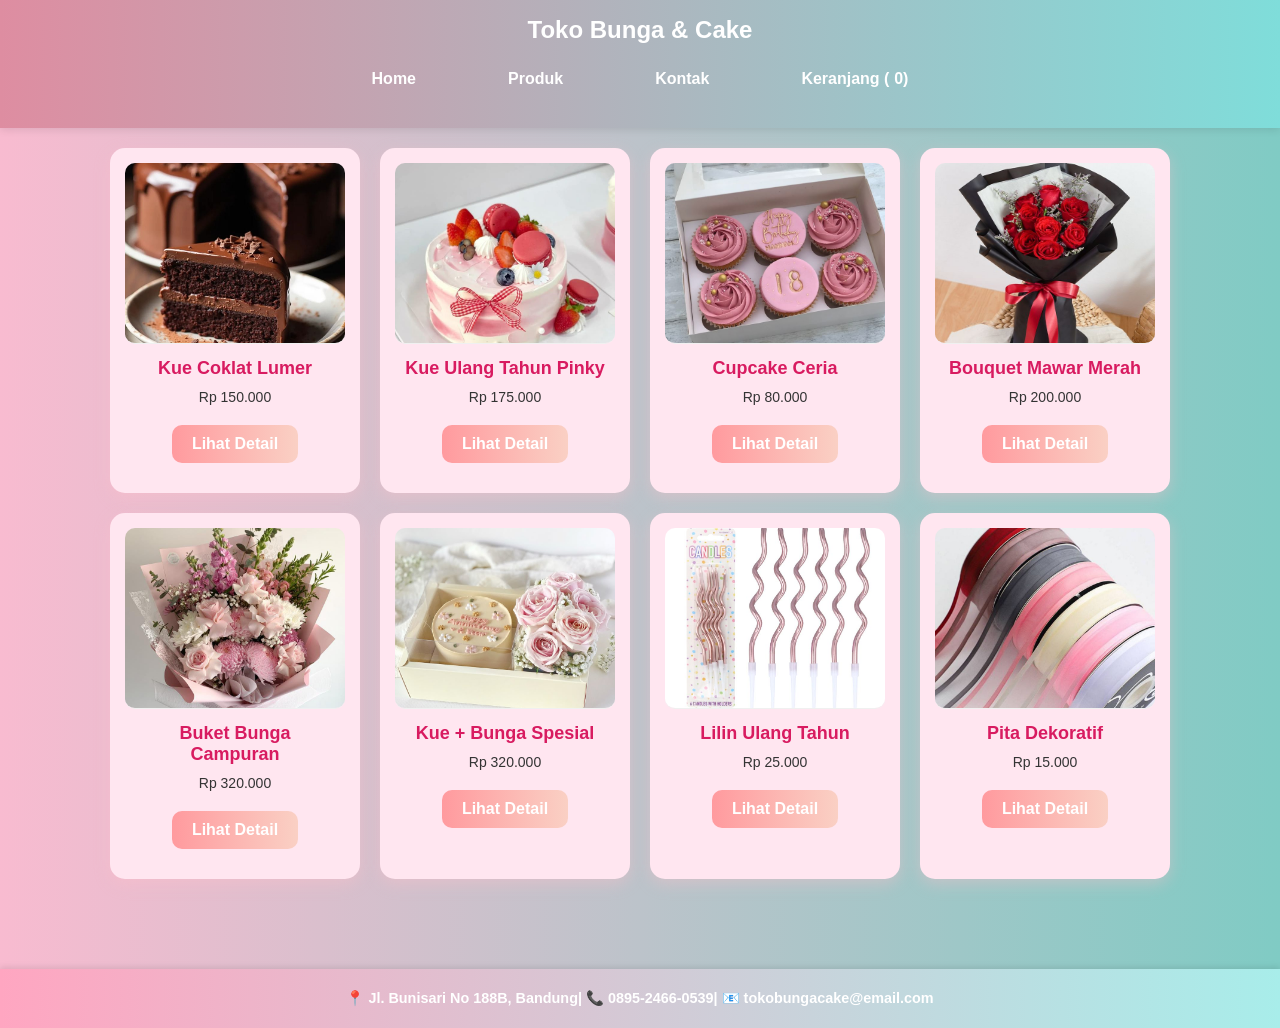
<file: index.html>
<!DOCTYPE html>
<html lang="id">
  <head>
    <meta charset="UTF-8" />
    <meta name="viewport" content="width=device-width, initial-scale=1.0" />
    <title>Toko Bunga & Cake</title>
    <link rel="stylesheet" href="style.css" />
  </head>
  <body>
    <header>
      <div class="logo">Toko Bunga & Cake</div>

      <input type="checkbox" id="menu-toggle" />
      <label for="menu-toggle" class="hamburger">&#9776;</label>

      <nav class="navbar">
        <ul>
          <li><a href="index.html">Home</a></li>
          <li><a href="produk.html">Produk</a></li>
          <li><a href="kontak.html">Kontak</a></li>
          <li>
            <a href="keranjang.html"
              >Keranjang (<span id="cart-count">0</span>)</a
            >
          </li>
        </ul>
      </nav>
    </header>

    <main>
      <section class="produk-container">
        <!-- 1 -->
        <div class="produk">
          <img src="Img_1.jpg" alt="Kue Coklat Lumer" />
          <h3>Kue Coklat Lumer</h3>
          <p>Rp 150.000</p>

          <a href="produk1.html" class="btn">Lihat Detail</a>
        </div>

        <!-- 2 -->
        <div class="produk">
          <img src="Img_2.jpg" alt="Kue Ulang Tahun Pinky" />
          <h3>Kue Ulang Tahun Pinky</h3>
          <p>Rp 175.000</p>

          <a href="produk2.html" class="btn">Lihat Detail</a>
        </div>

        <!-- 3 -->
        <div class="produk">
          <img src="Img_3.jpg" alt="Cupcake Ceria" />
          <h3>Cupcake Ceria</h3>
          <p>Rp 80.000</p>

          <a href="produk3.html" class="btn">Lihat Detail</a>
        </div>

        <!-- 4 -->
        <div class="produk">
          <img src="Img_4.jpg" alt="Bouquet Mawar Merah" />
          <h3>Bouquet Mawar Merah</h3>
          <p>Rp 200.000</p>

          <a href="produk4.html" class="btn">Lihat Detail</a>
        </div>

        <!-- 5 -->
        <div class="produk">
          <img src="Img_5.jpg" alt="Buket Bunga Campuran" />
          <h3>Buket Bunga Campuran</h3>
          <p>Rp 320.000</p>

          <a href="produk5.html" class="btn">Lihat Detail</a>
        </div>

        <!-- 6 -->
        <div class="produk">
          <img src="Img_6.jpg" alt="Kombinasi Kue & Bunga" />
          <h3>Kue + Bunga Spesial</h3>
          <p>Rp 320.000</p>

          <a href="produk6.html" class="btn">Lihat Detail</a>
        </div>

        <!-- 7 -->
        <div class="produk">
          <img src="Img_7.jpg" alt="Lilin Ulang Tahun" />
          <h3>Lilin Ulang Tahun</h3>
          <p>Rp 25.000</p>

          <a href="produk7.html" class="btn">Lihat Detail</a>
        </div>

        <!-- 8 -->
        <div class="produk">
          <img src="Img_8.jpg" alt="Pita Dekoratif" />
          <h3>Pita Dekoratif</h3>
          <p>Rp 15.000</p>

          <a href="produk8.html" class="btn">Lihat Detail</a>
        </div>
      </section>
    </main>

    <footer>
      <p>
        📍 Jl. Bunisari No 188B, Bandung| 📞 0895-2466-0539| 📧
        tokobungacake@email.com
      </p>
    </footer>
    <script>
      function updateHarga() {
        const select = document.getElementById("ukuran");
        const harga = select.options[select.selectedIndex].dataset.harga;
        document.getElementById("harga-produk").textContent =
          "Rp " + Number(harga).toLocaleString();
      }

      function tambahKeKeranjang() {
        const nama = "Kue Coklat Lumer";
        const select = document.getElementById("ukuran");
        const ukuran = select.value;
        const harga = parseInt(
          select.options[select.selectedIndex].dataset.harga
        );

        const item = { nama, ukuran, harga, jumlah: 1 };
        let keranjang = JSON.parse(localStorage.getItem("keranjang")) || [];

        const existing = keranjang.find(
          (p) => p.nama === nama && p.ukuran === ukuran
        );
        if (existing) {
          existing.jumlah += 1;
        } else {
          keranjang.push(item);
        }

        localStorage.setItem("keranjang", JSON.stringify(keranjang));
        updateCartCount();
        alert("Produk ditambahkan ke keranjang!");
      }

      function updateCartCount() {
        const keranjang = JSON.parse(localStorage.getItem("keranjang")) || [];
        const total = keranjang.reduce((sum, item) => sum + item.jumlah, 0);
        document.getElementById("cart-count").textContent = total;
      }
      updateCartCount();
    </script>
  </body>
</html>
</file>
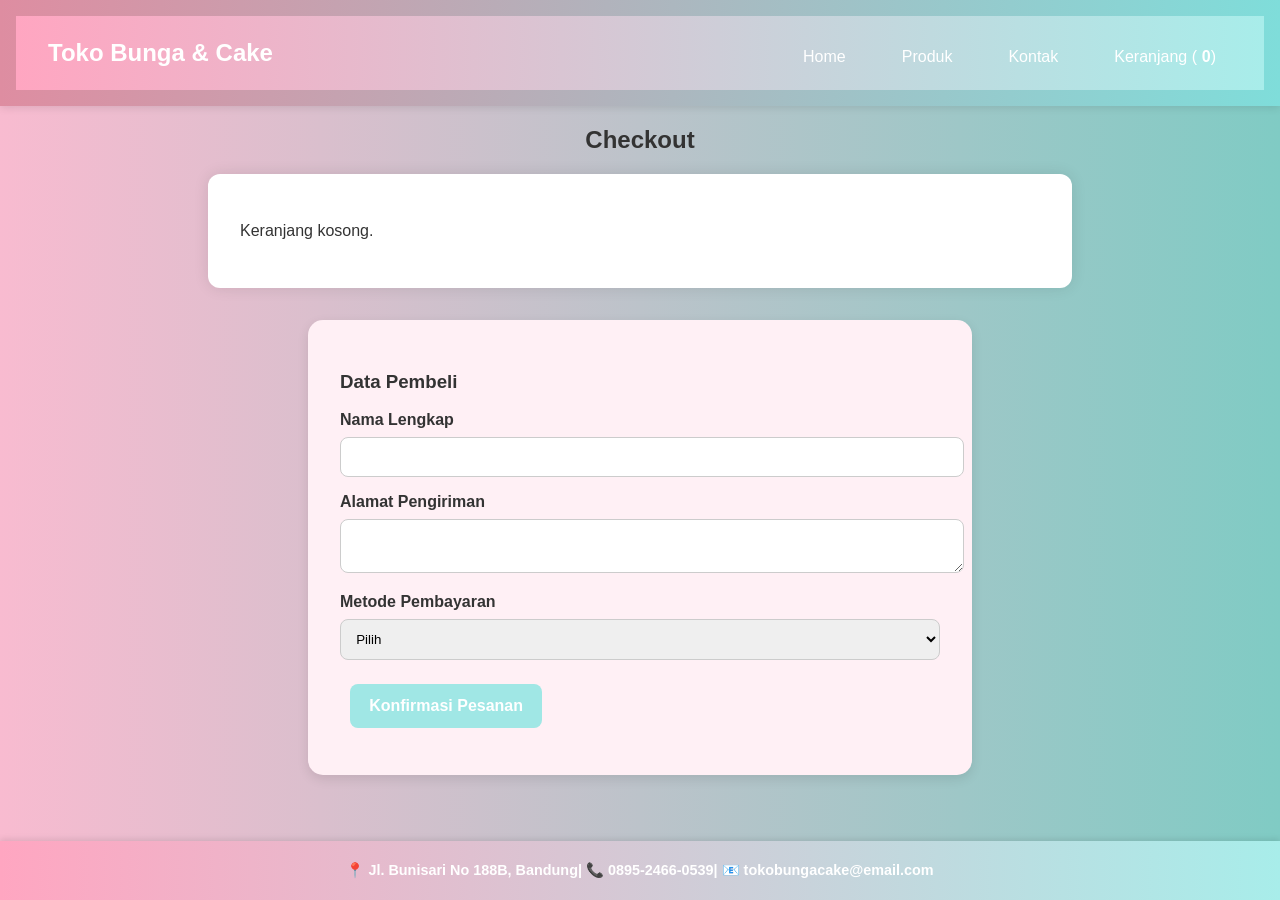
<file: chekout.html>
<!DOCTYPE html>
<html lang="id">
  <head>
    <meta charset="UTF-8" />
    <meta name="viewport" content="width=device-width, initial-scale=1.0" />
    <title>Checkout</title>
    <link rel="stylesheet" href="style.css" />
  </head>
  <body>
    <header>
      <div class="header-container">
        <h1 class="logo">Toko Bunga & Cake</h1>

        <nav id="navbar" class="nav-menu">
          <a href="index.html">Home</a>
          <a href="produk.html">Produk</a>
          <a href="kontak.html">Kontak</a>
          <a href="keranjang.html"
            >Keranjang (<span id="cart-count">0</span>)</a
          >
        </nav>

        <button id="hamburger" class="hamburger">&#9776;</button>
      </div>
    </header>

    <main>
      <h2 style="text-align: center">Checkout</h2>

      <div class="keranjang-box" id="checkout-ringkasan"></div>

      <div class="total-belanja" id="checkout-total">
        Total: Rp <span id="total-belanja">0</span>
      </div>

      <form id="form-checkout" class="formulir">
        <h3>Data Pembeli</h3>
        <label for="nama">Nama Lengkap</label>
        <input type="text" id="nama" required />

        <label for="alamat">Alamat Pengiriman</label>
        <textarea id="alamat" required></textarea>

        <label for="metode">Metode Pembayaran</label>
        <select id="metode" required>
          <option value="">Pilih</option>
          <option value="cod">COD (Bayar di Tempat)</option>
          <option value="transfer">Transfer Bank</option>
          <option value="qris">QRIS</option>
        </select>

        <button type="submit" class="btn">Konfirmasi Pesanan</button>
      </form>
    </main>

    <footer>
      <p>
        📍 Jl. Bunisari No 188B, Bandung| 📞 0895-2466-0539| 📧
        tokobungacake@email.com
      </p>
    </footer>

    <script>
      function updateJumlahKeranjang() {
        const keranjang = JSON.parse(localStorage.getItem("keranjang")) || [];
        const totalJumlah = keranjang.reduce(
          (sum, item) => sum + item.jumlah,
          0
        );
        const elemen = document.getElementById("keranjang-jumlah");
        if (elemen) {
          elemen.textContent = totalJumlah;
        }
      }

      function tampilkanRingkasan() {
        const keranjang = JSON.parse(localStorage.getItem("keranjang")) || [];
        const box = document.getElementById("checkout-ringkasan");
        let total = 0;

        if (keranjang.length === 0) {
          box.innerHTML = "<p>Keranjang kosong.</p>";
          document.getElementById("checkout-total").style.display = "none";
          return;
        }

        keranjang.forEach((item) => {
          const itemDiv = document.createElement("div");
          itemDiv.className = "item-keranjang";
          itemDiv.innerHTML = `
          <img src="${item.gambar}" alt="${item.nama}" />
          <div class="info-item">
            <h3>${item.nama}</h3>
            <p>Rp ${item.harga.toLocaleString()} x ${item.jumlah}</p>
          </div>
        `;
          box.appendChild(itemDiv);
          total += item.harga * item.jumlah;
        });

        document.getElementById("total-belanja").textContent =
          total.toLocaleString();
      }

      document
        .getElementById("form-checkout")
        .addEventListener("submit", function (e) {
          e.preventDefault();
          alert("Pesanan dikonfirmasi! Terima kasih telah berbelanja 💖");
          localStorage.removeItem("keranjang");
          window.location.href = "index.html";
        });

      document.addEventListener("DOMContentLoaded", () => {
        tampilkanRingkasan();
        updateJumlahKeranjang();
      });
    </script>
  </body>
</html>
</file>
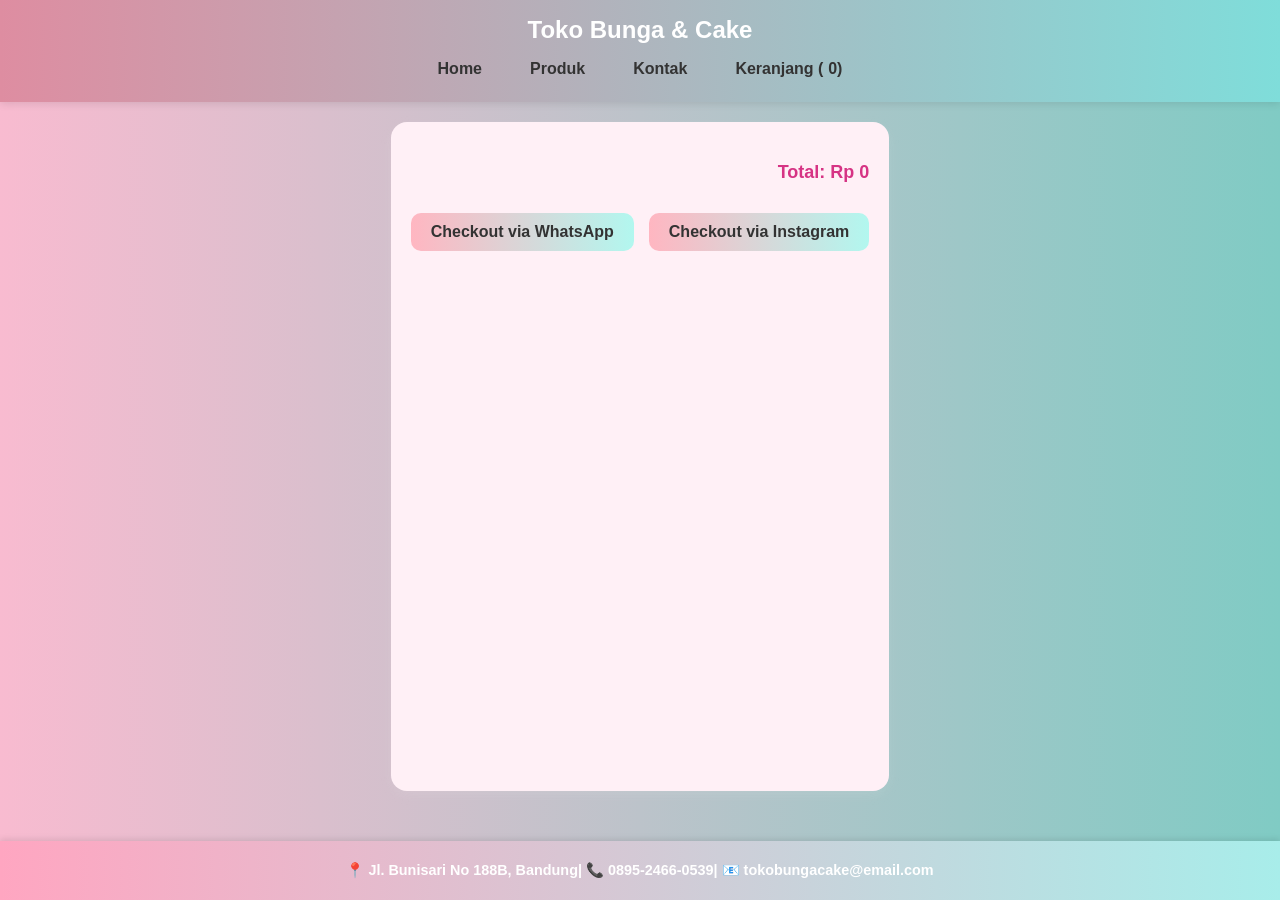
<file: keranjang.html>
<!DOCTYPE html>
<html lang="id">
  <head>
    <meta charset="UTF-8" />
    <meta name="viewport" content="width=device-width, initial-scale=1.0" />
    <title>Keranjang Belanja</title>
    <link rel="stylesheet" href="style.css" />
  </head>
  <body>
    <header class="header">
      <div class="logo">Toko Bunga & Cake</div>
      <input type="checkbox" id="menu-toggle" />
      <label for="menu-toggle" class="hamburger">&#9776;</label>
      <nav class="nav-links">
        <a href="index.html">Home</a>
        <a href="produk.html">Produk</a>
        <a href="kontak.html">Kontak</a>
        <a href="keranjang.html">Keranjang (<span id="cart-count">0</span>)</a>
      </nav>
    </header>

    <main class="keranjang-container">
      <div id="daftar-keranjang"></div>
      <div class="total-harga" id="total-harga">Total: Rp 0</div>

      <div class="checkout-buttons">
        <a href="#" id="checkout-wa" target="_blank">Checkout via WhatsApp</a>
        <a href="https://www.instagram.com/putriqoriah" target="_blank"
          >Checkout via Instagram</a
        >
      </div>
    </main>
    <footer>
      <p>
        📍 Jl. Bunisari No 188B, Bandung| 📞 0895-2466-0539| 📧
        tokobungacake@email.com
      </p>
    </footer>
    <script>
      function tampilkanKeranjang() {
        const keranjang = JSON.parse(localStorage.getItem("keranjang")) || [];
        const daftar = document.getElementById("daftar-keranjang");
        const totalBox = document.getElementById("total-harga");
        let total = 0;
        let pesan = "Halo, saya ingin memesan:\n";

        daftar.innerHTML = "";

        keranjang.forEach((item, i) => {
          const div = document.createElement("div");
          div.classList.add("item-keranjang");

          div.innerHTML = `
          <h3>${item.nama}</h3>
          <p>Ukuran: ${item.ukuran}</p>
          <p>Jumlah: ${item.jumlah}</p>
          <p>Harga: Rp ${item.harga.toLocaleString()}</p>
        `;

          daftar.appendChild(div);

          total += item.harga * item.jumlah;
          pesan += `• ${item.nama} (${item.ukuran}) x${item.jumlah} - Rp ${
            item.harga * item.jumlah
          }\n`;
        });

        totalBox.textContent = "Total: Rp " + total.toLocaleString();
        pesan += `\nTotal: Rp ${total.toLocaleString()}`;
        const encoded = encodeURIComponent(pesan);

        // Ganti nomor WhatsApp sesuai usahamu
        const noWa = "6289524660539";
        const waLink = `https://wa.me/${noWa}?text=${encoded}`;
        document.getElementById("checkout-wa").href = waLink;
      }

      function updateCartCount() {
        const keranjang = JSON.parse(localStorage.getItem("keranjang")) || [];
        const total = keranjang.reduce((sum, item) => sum + item.jumlah, 0);
        document.getElementById("cart-count").textContent = total;
      }

      tampilkanKeranjang();
      updateCartCount();
      document.getElementById("checkout-ig").addEventListener("click", () => {
        // Ganti link ini dengan username IG toko kamu
        window.open(
          "https://www.instagram.com/nnaylaputrii?igsh=MTB3NWRqYnBheG04bA==",
          "_blank"
        );
      });
    </script>
  </body>
</html>
</file>
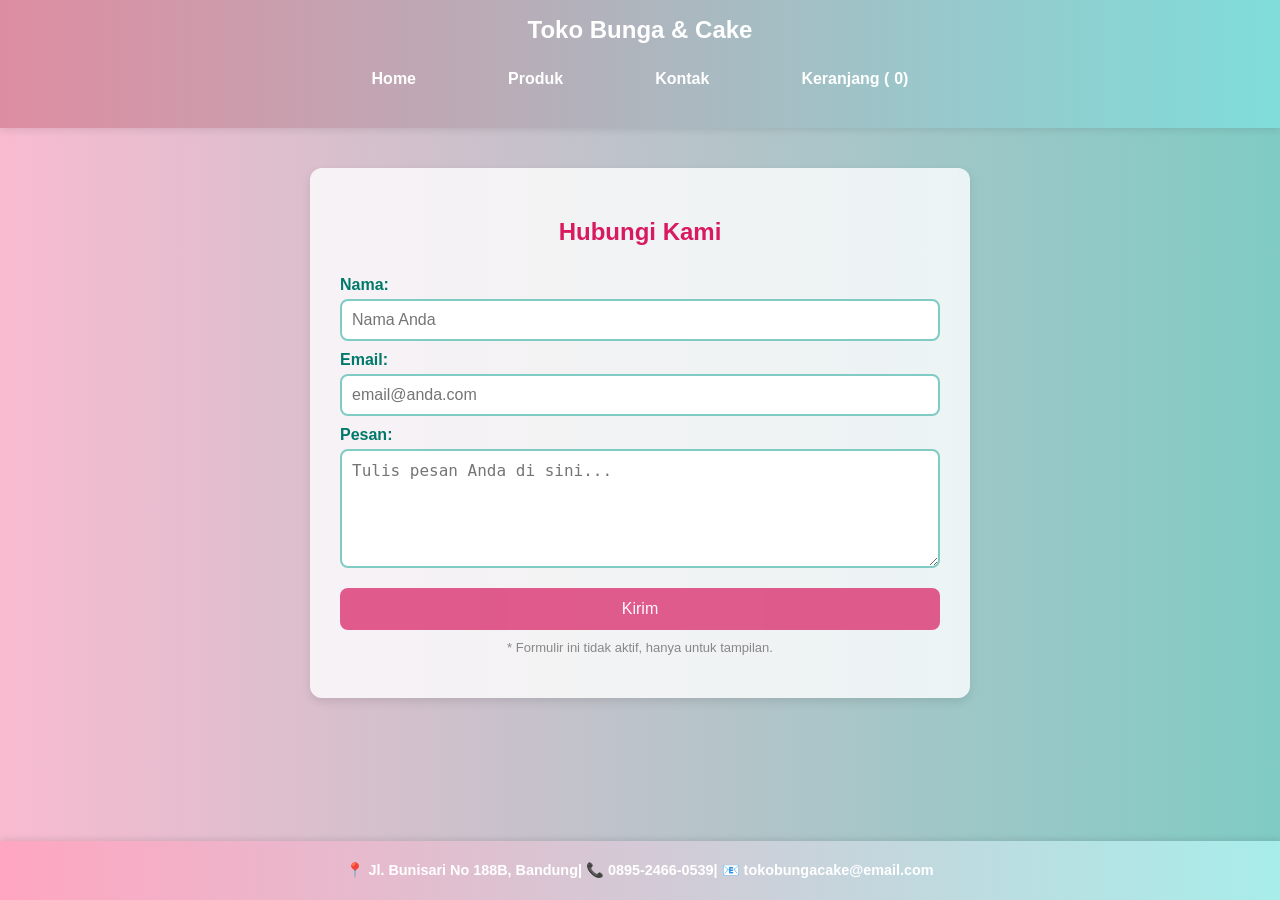
<file: kontak.html>
<!DOCTYPE html>
<html lang="id">
  <head>
    <meta charset="UTF-8" />
    <meta name="viewport" content="width=device-width, initial-scale=1.0" />
    <title>Kontak - Toko Bunga & Cake</title>
    <link rel="stylesheet" href="style.css" />
  </head>
  <body>
    <header>
      <div class="logo">Toko Bunga & Cake</div>

      <input type="checkbox" id="menu-toggle" />
      <label for="menu-toggle" class="hamburger">&#9776;</label>

      <nav class="navbar">
        <ul>
          <li><a href="index.html">Home</a></li>
          <li><a href="produk.html">Produk</a></li>
          <li><a href="kontak.html">Kontak</a></li>
          <li>
            <a href="keranjang.html"
              >Keranjang (<span id="cart-count">0</span>)</a
            >
          </li>
        </ul>
      </nav>
    </header>

    <main>
      <section class="kontak-container">
        <h2>Hubungi Kami</h2>
        <form class="form-kontak">
          <label for="nama">Nama:</label>
          <input
            type="text"
            id="nama"
            name="nama"
            placeholder="Nama Anda"
            required
          />

          <label for="email">Email:</label>
          <input
            type="email"
            id="email"
            name="email"
            placeholder="email@anda.com"
            required
          />

          <label for="pesan">Pesan:</label>
          <textarea
            id="pesan"
            name="pesan"
            rows="5"
            placeholder="Tulis pesan Anda di sini..."
            required
          ></textarea>

          <button type="submit" disabled>Kirim</button>
          <p class="note">* Formulir ini tidak aktif, hanya untuk tampilan.</p>
        </form>
      </section>
    </main>

    <footer>
      <p>
        📍 Jl. Bunisari No 188B, Bandung| 📞 0895-2466-0539| 📧
        tokobungacake@email.com
      </p>
    </footer>
  </body>
  <script src="keranjang.js"></script>
  <script>
    function updateHarga() {
      const select = document.getElementById("ukuran");
      const harga = select.options[select.selectedIndex].dataset.harga;
      document.getElementById("harga-produk").textContent =
        "Rp " + Number(harga).toLocaleString();
    }

    function tambahKeKeranjang() {
      const nama = "Kue Coklat Lumer";
      const select = document.getElementById("ukuran");
      const ukuran = select.value;
      const harga = parseInt(
        select.options[select.selectedIndex].dataset.harga
      );

      const item = { nama, ukuran, harga, jumlah: 1 };
      let keranjang = JSON.parse(localStorage.getItem("keranjang")) || [];

      const existing = keranjang.find(
        (p) => p.nama === nama && p.ukuran === ukuran
      );
      if (existing) {
        existing.jumlah += 1;
      } else {
        keranjang.push(item);
      }

      localStorage.setItem("keranjang", JSON.stringify(keranjang));
      updateCartCount();
      alert("Produk ditambahkan ke keranjang!");
    }

    function updateCartCount() {
      const keranjang = JSON.parse(localStorage.getItem("keranjang")) || [];
      const total = keranjang.reduce((sum, item) => sum + item.jumlah, 0);
      document.getElementById("cart-count").textContent = total;
    }

    updateHarga();
    updateCartCount();
  </script>
  <script>
    // Hamburger toggle
    function toggleMenu() {
      const nav = document.getElementById("nav-menu");
      nav.classList.toggle("active");
    }

    function updateCartCount() {
      const keranjang = JSON.parse(localStorage.getItem("keranjang")) || [];
      const total = keranjang.reduce((sum, item) => sum + item.jumlah, 0);
      document.getElementById("cart-count").textContent = total;
    }
    updateCartCount();
  </script>
</html>
</file>
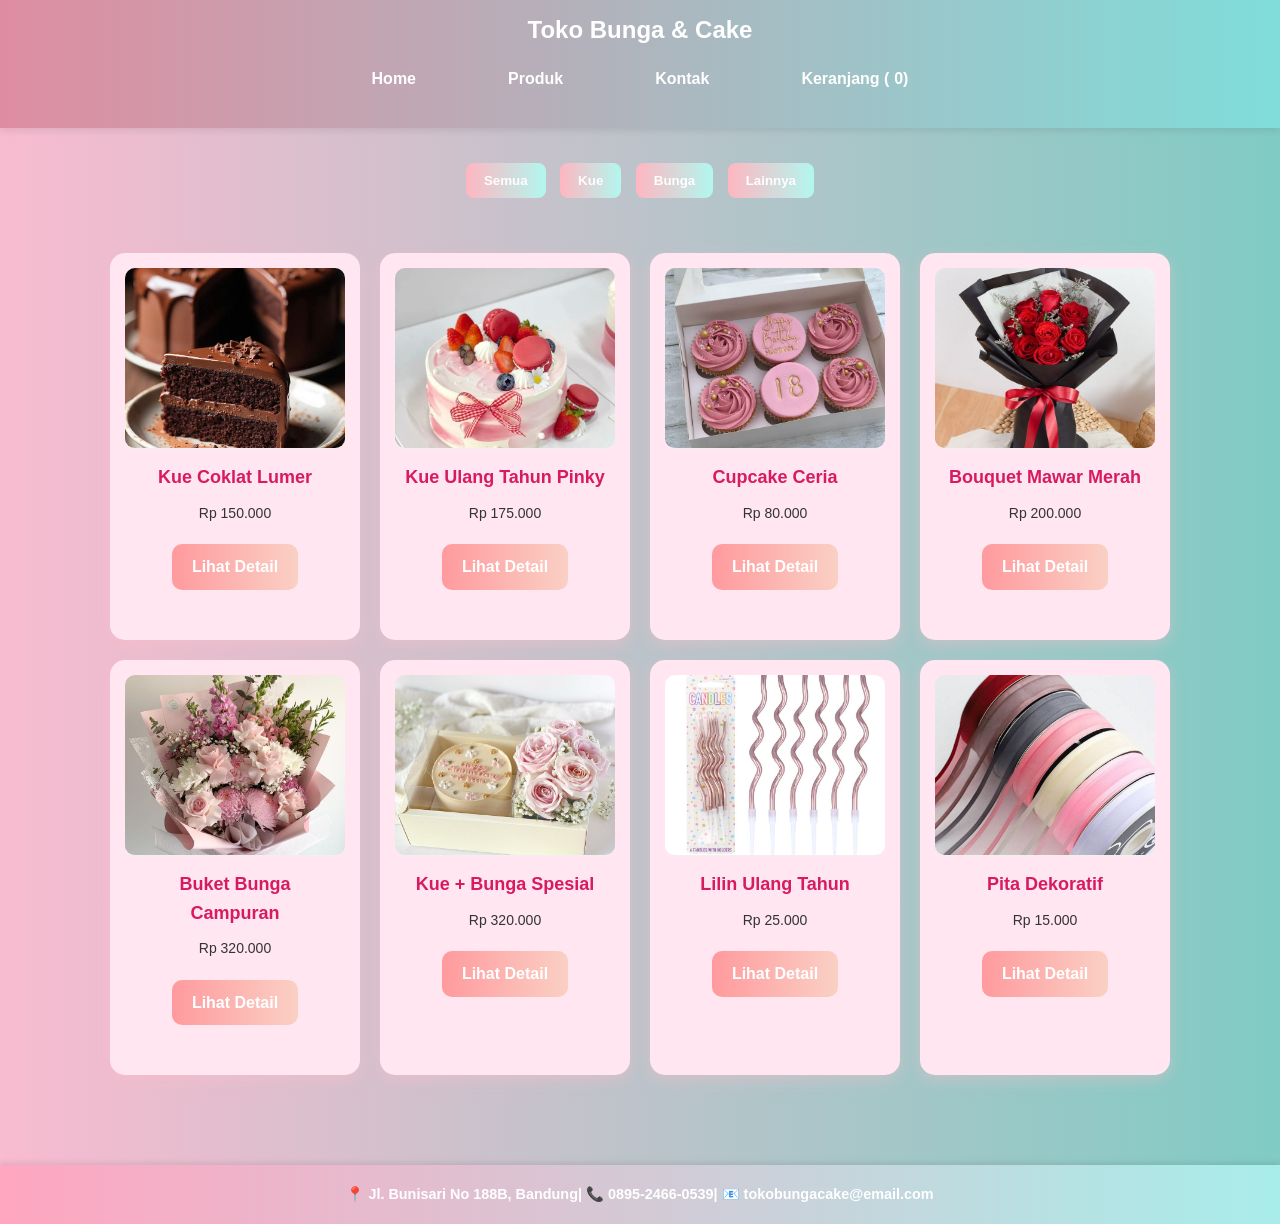
<file: produk.html>
<!DOCTYPE html>
<html lang="id">
  <head>
    <meta charset="UTF-8" />
    <meta name="viewport" content="width=device-width, initial-scale=1.0" />
    <title>Produk - Toko Bunga & Cake</title>
    <link rel="stylesheet" href="style.css" />
  </head>
  <body>
    <header>
      <div class="logo">Toko Bunga & Cake</div>

      <input type="checkbox" id="menu-toggle" />
      <label for="menu-toggle" class="hamburger">&#9776;</label>

      <nav class="navbar">
        <ul>
          <li><a href="index.html">Home</a></li>
          <li><a href="produk.html">Produk</a></li>
          <li><a href="kontak.html">Kontak</a></li>
          <li>
            <a href="keranjang.html"
              >Keranjang (<span id="cart-count">0</span>)</a
            >
          </li>
        </ul>
      </nav>
    </header>

    <main>
      <div class="filter-kategori">
        <button data-filter="all">Semua</button>
        <button data-filter="kue">Kue</button>
        <button data-filter="bunga">Bunga</button>
        <button data-filter="lainnya">Lainnya</button>
      </div>

      <!-- Daftar Produk -->
      <section class="produk-container">
        <div class="produk" data-kategori="kue">
          <img src="Img_1.jpg" alt="Kue Coklat Lumer" />
          <div class="deskripsi">
            <h3>Kue Coklat Lumer</h3>
            <p>Rp 150.000</p>
            <a href="produk1.html" class="btn">Lihat Detail</a>
          </div>
        </div>

        <!-- 2 -->
        <div class="produk" data-kategori="kue">
          <img src="Img_2.jpg" alt="Kue Ulang Tahun Pinky" />
          <div class="deskripsi">
            <h3>Kue Ulang Tahun Pinky</h3>
            <p>Rp 175.000</p>
            <a href="produk2.html" class="btn">Lihat Detail</a>
          </div>
        </div>

        <!-- 3 -->
        <div class="produk" data-kategori="kue">
          <img src="Img_3.jpg" alt="Cupcake Ceria" />
          <div class="deskripsi">
            <h3>Cupcake Ceria</h3>
            <p>Rp 80.000</p>
            <a href="produk3.html" class="btn">Lihat Detail</a>
          </div>
        </div>

        <!-- 4 -->
        <div class="produk" data-kategori="bunga">
          <img src="Img_4.jpg" alt="Bouquet Mawar Merah" />
          <div class="deskripsi">
            <h3>Bouquet Mawar Merah</h3>
            <p>Rp 200.000</p>
            <a href="produk4.html" class="btn">Lihat Detail</a>
          </div>
        </div>

        <!-- 5 -->
        <div class="produk" data-kategori="bunga">
          <img src="Img_5.jpg" alt="Buket Bunga Campuran" />
          <div class="deskripsi">
            <h3>Buket Bunga Campuran</h3>
            <p>Rp 320.000</p>
            <a href="produk5.html" class="btn">Lihat Detail</a>
          </div>
        </div>

        <!-- 6 -->
        <div class="produk" data-kategori="kue">
          <img src="Img_6.jpg" alt="Kue + Bunga Spesial" />
          <div class="deskripsi">
            <h3>Kue + Bunga Spesial</h3>
            <p>Rp 320.000</p>
            <a href="produk6.html" class="btn">Lihat Detail</a>
          </div>
        </div>

        <!-- 7 -->
        <div class="produk" data-kategori="lainnya">
          <img src="Img_7.jpg" alt="Lilin Ulang Tahun" />
          <div class="deskripsi">
            <h3>Lilin Ulang Tahun</h3>
            <p>Rp 25.000</p>
            <a href="produk7.html" class="btn">Lihat Detail</a>
          </div>
        </div>

        <!-- 8 -->
        <div class="produk" data-kategori="lainnya">
          <img src="Img_8.jpg" alt="Pita Dekoratif" />
          <div class="deskripsi">
            <h3>Pita Dekoratif</h3>
            <p>Rp 15.000</p>
            <a href="produk8.html" class="btn">Lihat Detail</a>
          </div>
        </div>
      </section>
    </main>

    <footer>
      <p>
        📍 Jl. Bunisari No 188B, Bandung| 📞 0895-2466-0539| 📧
        tokobungacake@email.com
      </p>
    </footer>
    <script>
      function updateHarga() {
        const select = document.getElementById("ukuran");
        const harga = select.options[select.selectedIndex].dataset.harga;
        document.getElementById("harga-produk").textContent =
          "Rp " + Number(harga).toLocaleString();
      }

      function tambahKeKeranjang() {
        const nama = "Kue Coklat Lumer";
        const select = document.getElementById("ukuran");
        const ukuran = select.value;
        const harga = parseInt(
          select.options[select.selectedIndex].dataset.harga
        );

        const item = { nama, ukuran, harga, jumlah: 1 };
        let keranjang = JSON.parse(localStorage.getItem("keranjang")) || [];

        const existing = keranjang.find(
          (p) => p.nama === nama && p.ukuran === ukuran
        );
        if (existing) {
          existing.jumlah += 1;
        } else {
          keranjang.push(item);
        }

        localStorage.setItem("keranjang", JSON.stringify(keranjang));
        updateCartCount();
        alert("Produk ditambahkan ke keranjang!");
      }

      function updateCartCount() {
        const keranjang = JSON.parse(localStorage.getItem("keranjang")) || [];
        const total = keranjang.reduce((sum, item) => sum + item.jumlah, 0);
        document.getElementById("cart-count").textContent = total;
      }

      updateHarga();
      updateCartCount();
    </script>
    <script>
      // Hamburger toggle
      function toggleMenu() {
        const nav = document.getElementById("nav-menu");
        nav.classList.toggle("active");
      }

      function updateCartCount() {
        const keranjang = JSON.parse(localStorage.getItem("keranjang")) || [];
        const total = keranjang.reduce((sum, item) => sum + item.jumlah, 0);
        document.getElementById("cart-count").textContent = total;
      }
      updateCartCount();
    </script>
    <script>
      document.addEventListener("DOMContentLoaded", function () {
        const filterButtons = document.querySelectorAll(
          ".filter-kategori button"
        );
        const produkItems = document.querySelectorAll(".produk");

        filterButtons.forEach((button) => {
          button.addEventListener("click", () => {
            const kategori = button.getAttribute("data-filter");
            produkItems.forEach((item) => {
              const itemKategori = item.getAttribute("data-kategori");
              if (kategori === "all" || itemKategori === kategori) {
                item.style.display = "block";
              } else {
                item.style.display = "none";
              }
            });
          });
        });
      });
    </script>
  </body>
</html>
</file>
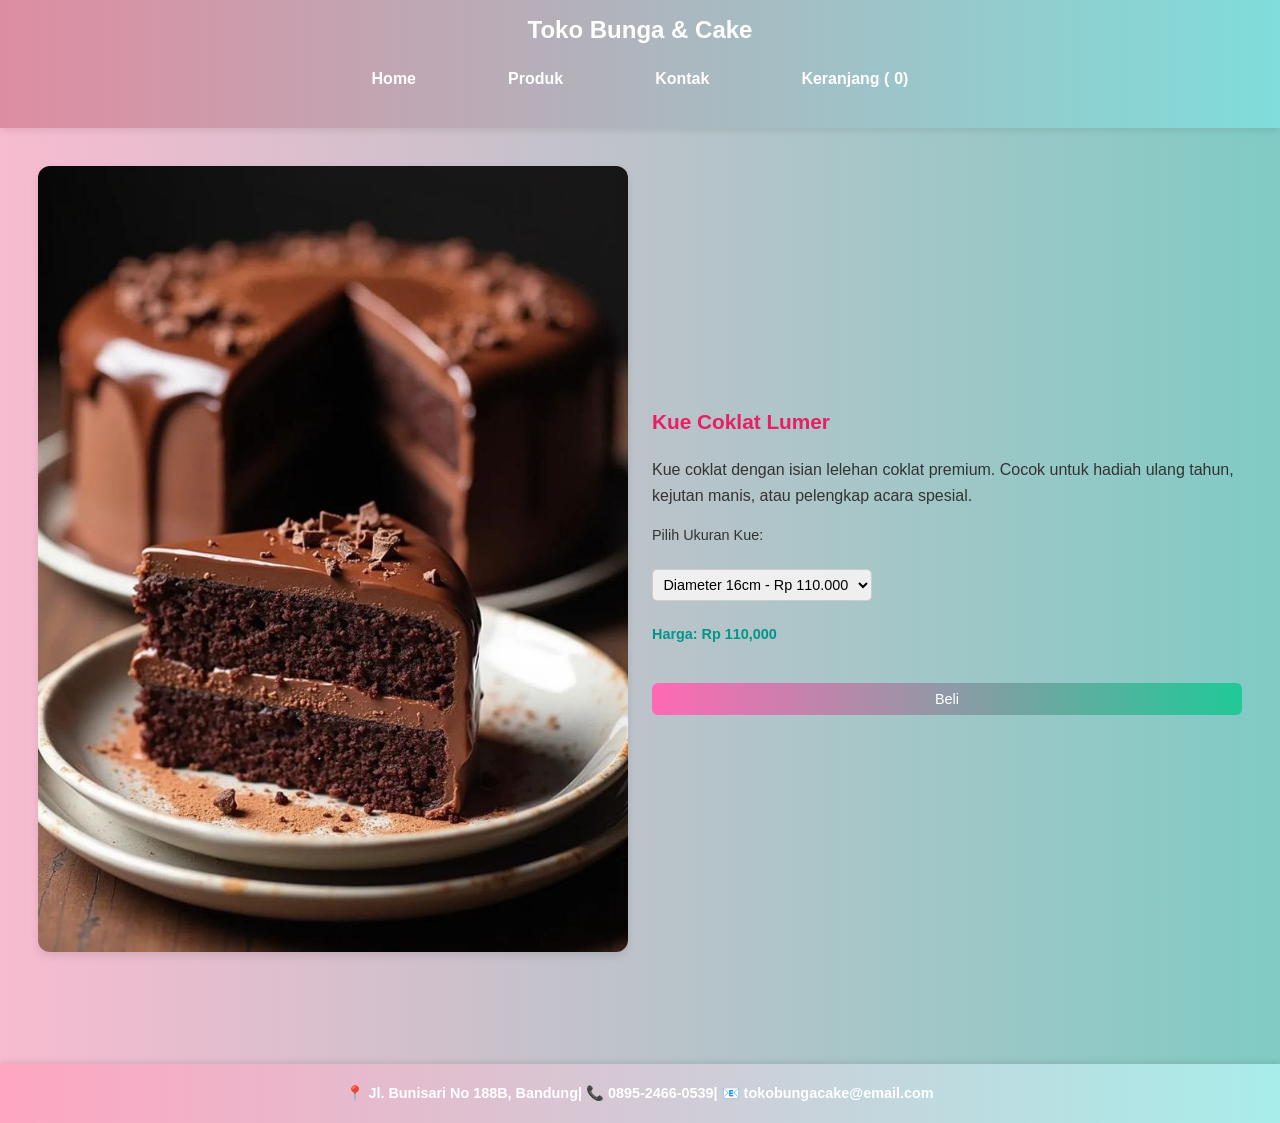
<file: produk1.html>
<!DOCTYPE html>
<html lang="id">
  <head>
    <meta charset="UTF-8" />
    <meta name="viewport" content="width=device-width, initial-scale=1.0" />
    <title>Kue Coklat Lumer</title>
    <link rel="stylesheet" href="style.css" />
  </head>
  <body>
    <header>
      <div class="logo">Toko Bunga & Cake</div>

      <input type="checkbox" id="menu-toggle" />
      <label for="menu-toggle" class="hamburger">&#9776;</label>

      <nav class="navbar">
        <ul>
          <li><a href="index.html">Home</a></li>
          <li><a href="produk.html">Produk</a></li>
          <li><a href="kontak.html">Kontak</a></li>
          <li>
            <a href="keranjang.html"
              >Keranjang (<span id="cart-count">0</span>)</a
            >
          </li>
        </ul>
      </nav>
    </header>

    <main class="detail-produk">
      <div class="produk-container">
        <div class="produk-gambar">
          <img src="Img_1.jpg" alt="Kue Coklat Lumer" />
        </div>
        <div class="produk-info">
          <h2>Kue Coklat Lumer</h2>
          <p class="deskripsi">
            Kue coklat dengan isian lelehan coklat premium. Cocok untuk hadiah
            ulang tahun, kejutan manis, atau pelengkap acara spesial.
          </p>

          <label for="ukuran">Pilih Ukuran Kue:</label>
          <select id="ukuran" onchange="updateHarga()">
            <option value="14cm" data-harga="85000">
              Diameter 14cm - Rp 85.000
            </option>
            <option value="16cm" data-harga="110000" selected>
              Diameter 16cm - Rp 110.000
            </option>
            <option value="20cm" data-harga="150000">
              Diameter 20cm - Rp 150.000
            </option>
          </select>

          <p class="harga">Harga: <span id="harga-produk">Rp 110.000</span></p>
          <button onclick="tambahKeKeranjang()">Beli</button>
        </div>
      </div>
    </main>

    <footer>
      <p>
        📍 Jl. Bunisari No 188B, Bandung| 📞 0895-2466-0539| 📧
        tokobungacake@email.com
      </p>
    </footer>

    <script>
      function updateHarga() {
        const select = document.getElementById("ukuran");
        const harga = select.options[select.selectedIndex].dataset.harga;
        document.getElementById("harga-produk").textContent =
          "Rp " + Number(harga).toLocaleString();
      }

      function tambahKeKeranjang() {
        const nama = "Kue Coklat Lumer";
        const select = document.getElementById("ukuran");
        const ukuran = select.value;
        const harga = parseInt(
          select.options[select.selectedIndex].dataset.harga
        );

        const item = { nama, ukuran, harga, jumlah: 1 };
        let keranjang = JSON.parse(localStorage.getItem("keranjang")) || [];

        const existing = keranjang.find(
          (p) => p.nama === nama && p.ukuran === ukuran
        );
        if (existing) {
          existing.jumlah += 1;
        } else {
          keranjang.push(item);
        }

        localStorage.setItem("keranjang", JSON.stringify(keranjang));
        updateCartCount();
        alert("Produk ditambahkan ke keranjang!");
      }

      function updateCartCount() {
        const keranjang = JSON.parse(localStorage.getItem("keranjang")) || [];
        const total = keranjang.reduce((sum, item) => sum + item.jumlah, 0);
        document.getElementById("cart-count").textContent = total;
      }

      updateHarga();
      updateCartCount();
    </script>
    <script>
      // Hamburger toggle
      function toggleMenu() {
        const nav = document.getElementById("nav-menu");
        nav.classList.toggle("active");
      }

      function updateCartCount() {
        const keranjang = JSON.parse(localStorage.getItem("keranjang")) || [];
        const total = keranjang.reduce((sum, item) => sum + item.jumlah, 0);
        document.getElementById("cart-count").textContent = total;
      }
      updateCartCount();
    </script>
    <script>
      function tambahKeKeranjang() {
        const nama = "Kue Coklat Lumer";
        const gambar = "Img_1.jpg"; // tambahkan nama file gambar
        const ukuran = document.getElementById("ukuran").value;
        const harga = parseInt(
          document.getElementById("ukuran").selectedOptions[0].dataset.harga
        );

        const item = { nama, gambar, ukuran, harga, jumlah: 1 };
        let keranjang = JSON.parse(localStorage.getItem("keranjang")) || [];

        const existing = keranjang.find(
          (p) => p.nama === nama && p.ukuran === ukuran
        );

        if (existing) {
          existing.jumlah += 1;
        } else {
          keranjang.push(item);
        }

        localStorage.setItem("keranjang", JSON.stringify(keranjang));
        alert("Produk berhasil ditambahkan ke keranjang!");
      }
    </script>
  </body>
</html>
</file>
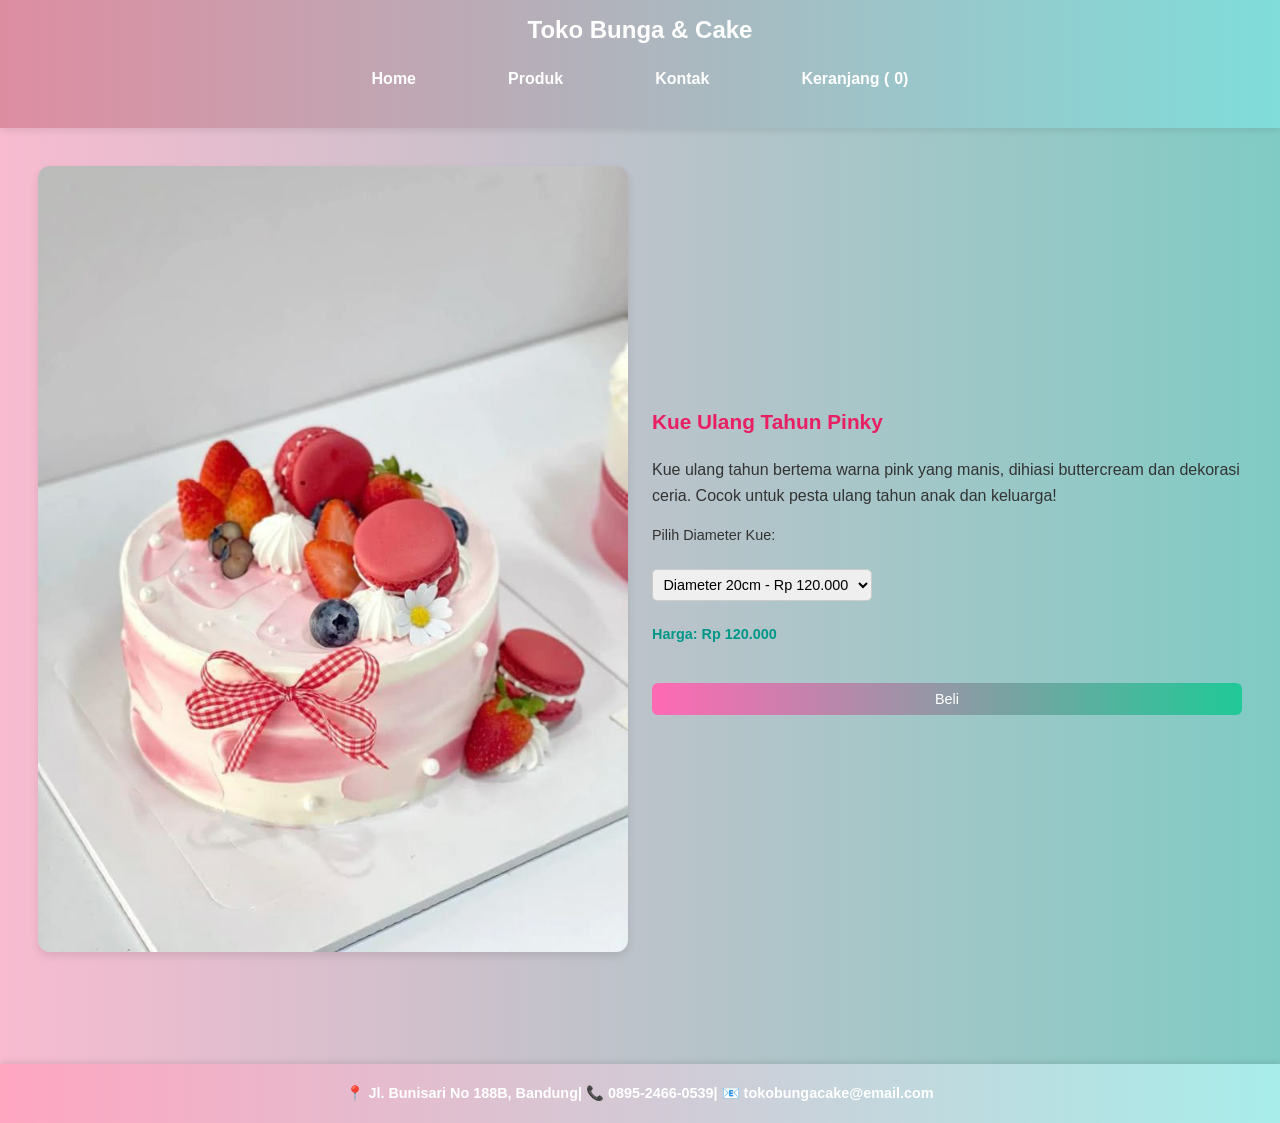
<file: produk2.html>
<!DOCTYPE html>
<html lang="id">
  <head>
    <meta charset="UTF-8" />
    <meta name="viewport" content="width=device-width, initial-scale=1.0" />
    <title>Kue Ulang Tahun Pinky</title>
    <link rel="stylesheet" href="style.css" />
  </head>
  <body>
    <header>
      <div class="logo">Toko Bunga & Cake</div>

      <input type="checkbox" id="menu-toggle" />
      <label for="menu-toggle" class="hamburger">&#9776;</label>

      <nav class="navbar">
        <ul>
          <li><a href="index.html">Home</a></li>
          <li><a href="produk.html">Produk</a></li>
          <li><a href="kontak.html">Kontak</a></li>
          <li>
            <a href="keranjang.html"
              >Keranjang (<span id="cart-count">0</span>)</a
            >
          </li>
        </ul>
      </nav>
    </header>

    <main class="detail-produk">
      <div class="produk-container">
        <div class="produk-gambar">
          <img src="Img_2.jpg" alt="Kue Ulang Tahun Pinky" />
        </div>
        <div class="produk-info">
          <h2>Kue Ulang Tahun Pinky</h2>
          <p class="deskripsi">
            Kue ulang tahun bertema warna pink yang manis, dihiasi buttercream
            dan dekorasi ceria. Cocok untuk pesta ulang tahun anak dan keluarga!
          </p>

          <label for="ukuran">Pilih Diameter Kue:</label>
          <select id="ukuran">
            <option value="15cm" data-harga="70000">
              Diameter 15cm - Rp 70.000
            </option>
            <option value="20cm" data-harga="120000" selected>
              Diameter 20cm - Rp 120.000
            </option>
            <option value="25cm" data-harga="170000">
              Diameter 30cm - Rp 175.000
            </option>
          </select>

          <p class="harga">Harga: <span id="harga-produk">Rp 120.000</span></p>
          <button onclick="tambahKeKeranjang()">Beli</button>
        </div>
      </div>
    </main>

    <footer>
      <p>
        📍 Jl. Bunisari No 188B, Bandung| 📞 0895-2466-0539| 📧
        tokobungacake@email.com
      </p>
    </footer>

    <script>
      function updateHarga() {
        const select = document.getElementById("pilihan");
        const harga = select.options[select.selectedIndex].dataset.harga;
        document.getElementById("harga-produk").textContent =
          "Rp " + Number(harga).toLocaleString();
      }

      function tambahKeKeranjang() {
        const nama = "Cupcake Ceria";
        const select = document.getElementById("pilihan");
        const ukuran = select.value;
        const harga = parseInt(
          select.options[select.selectedIndex].dataset.harga
        );

        const item = { nama, ukuran, harga, jumlah: 1 };
        let keranjang = JSON.parse(localStorage.getItem("keranjang")) || [];

        const existing = keranjang.find(
          (p) => p.nama === nama && p.ukuran === ukuran
        );
        if (existing) {
          existing.jumlah += 1;
        } else {
          keranjang.push(item);
        }

        localStorage.setItem("keranjang", JSON.stringify(keranjang));
        updateCartCount();
        alert("Produk ditambahkan ke keranjang!");
      }

      function updateCartCount() {
        const keranjang = JSON.parse(localStorage.getItem("keranjang")) || [];
        const total = keranjang.reduce((sum, item) => sum + item.jumlah, 0);
        document.getElementById("cart-count").textContent = total;
      }

      updateCartCount();
    </script>
    <script>
      // Hamburger toggle
      function toggleMenu() {
        const nav = document.getElementById("nav-menu");
        nav.classList.toggle("active");
      }

      function updateCartCount() {
        const keranjang = JSON.parse(localStorage.getItem("keranjang")) || [];
        const total = keranjang.reduce((sum, item) => sum + item.jumlah, 0);
        document.getElementById("cart-count").textContent = total;
      }
      updateCartCount();
    </script>
  </body>
</html>
</file>
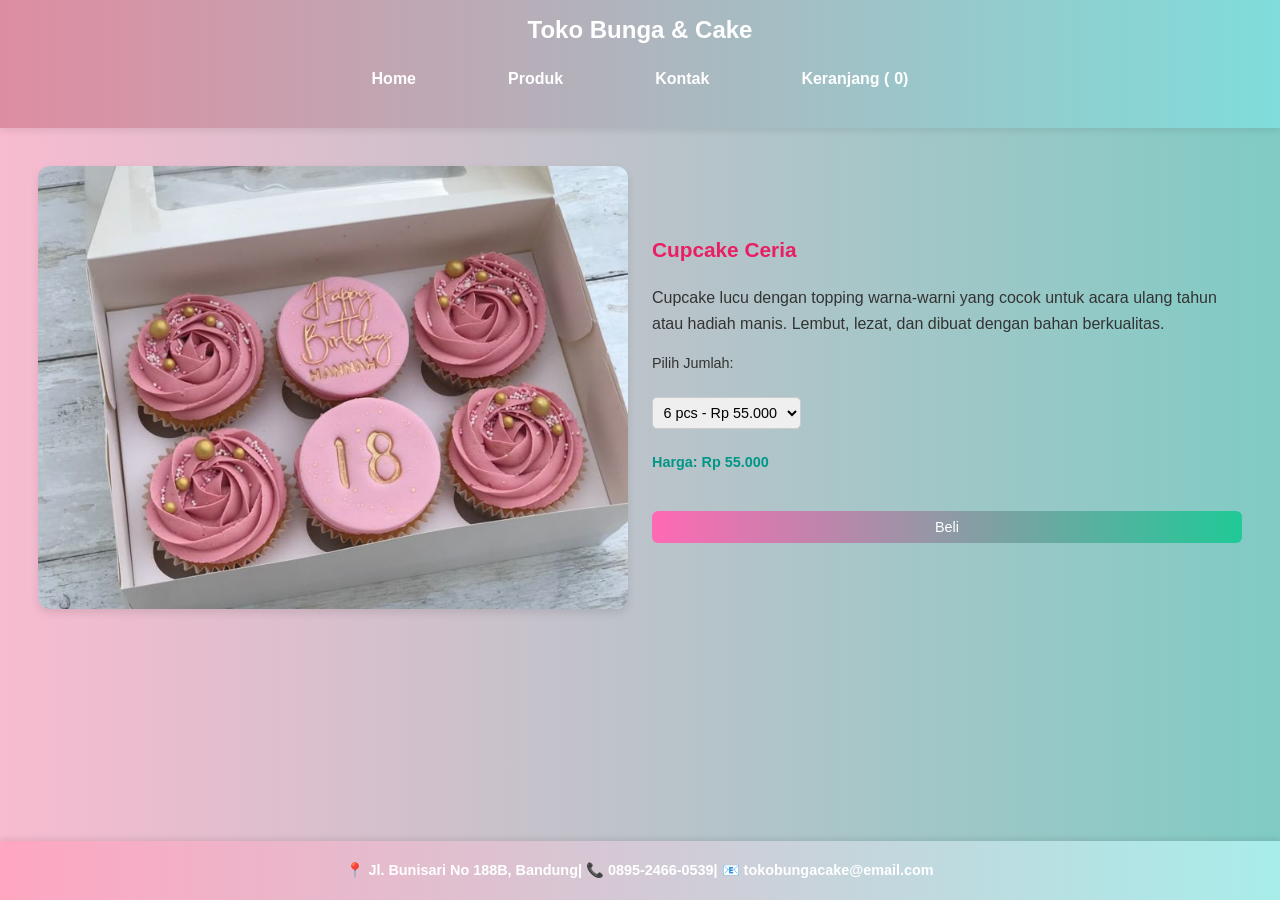
<file: produk3.html>
<!DOCTYPE html>
<html lang="id">
  <head>
    <meta charset="UTF-8" />
    <meta name="viewport" content="width=device-width, initial-scale=1.0" />
    <title>Cupcake Ceria</title>
    <link rel="stylesheet" href="style.css" />
  </head>
  <body>
    <header>
      <div class="logo">Toko Bunga & Cake</div>

      <input type="checkbox" id="menu-toggle" />
      <label for="menu-toggle" class="hamburger">&#9776;</label>

      <nav class="navbar">
        <ul>
          <li><a href="index.html">Home</a></li>
          <li><a href="produk.html">Produk</a></li>
          <li><a href="kontak.html">Kontak</a></li>
          <li>
            <a href="keranjang.html"
              >Keranjang (<span id="cart-count">0</span>)</a
            >
          </li>
        </ul>
      </nav>
    </header>

    <main class="detail-produk">
      <div class="produk-container">
        <div class="produk-gambar">
          <img src="Img_3.jpg" alt="Cupcake Ceria" />
        </div>
        <div class="produk-info">
          <h2>Cupcake Ceria</h2>
          <p class="deskripsi">
            Cupcake lucu dengan topping warna-warni yang cocok untuk acara ulang
            tahun atau hadiah manis. Lembut, lezat, dan dibuat dengan bahan
            berkualitas.
          </p>

          <label for="pilihan">Pilih Jumlah:</label>
          <select id="pilihan" onchange="updateHarga()">
            <option value="3pcs" data-harga="30000">3 pcs - Rp 30.000</option>
            <option value="6pcs" data-harga="55000" selected>
              6 pcs - Rp 55.000
            </option>
            <option value="9pcs" data-harga="80000">9 pcs - Rp 80.000</option>
          </select>

          <p class="harga">Harga: <span id="harga-produk">Rp 55.000</span></p>
          <button onclick="tambahKeKeranjang()">Beli</button>
        </div>
      </div>
    </main>

    <footer>
      <p>
        📍 Jl. Bunisari No 188B, Bandung| 📞 0895-2466-0539| 📧
        tokobungacake@email.com
      </p>
    </footer>

    <script>
      function updateHarga() {
        const select = document.getElementById("pilihan");
        const harga = select.options[select.selectedIndex].dataset.harga;
        document.getElementById("harga-produk").textContent =
          "Rp " + Number(harga).toLocaleString();
      }

      function tambahKeKeranjang() {
        const nama = "Cupcake Ceria";
        const select = document.getElementById("pilihan");
        const ukuran = select.value;
        const harga = parseInt(
          select.options[select.selectedIndex].dataset.harga
        );

        const item = { nama, ukuran, harga, jumlah: 1 };
        let keranjang = JSON.parse(localStorage.getItem("keranjang")) || [];

        const existing = keranjang.find(
          (p) => p.nama === nama && p.ukuran === ukuran
        );
        if (existing) {
          existing.jumlah += 1;
        } else {
          keranjang.push(item);
        }

        localStorage.setItem("keranjang", JSON.stringify(keranjang));
        updateCartCount();
        alert("Produk ditambahkan ke keranjang!");
      }

      function updateCartCount() {
        const keranjang = JSON.parse(localStorage.getItem("keranjang")) || [];
        const total = keranjang.reduce((sum, item) => sum + item.jumlah, 0);
        document.getElementById("cart-count").textContent = total;
      }

      updateCartCount();
    </script>
    <script>
      // Hamburger toggle
      function toggleMenu() {
        const nav = document.getElementById("nav-menu");
        nav.classList.toggle("active");
      }

      // Update cart count
      function updateCartCount() {
        const cart = JSON.parse(localStorage.getItem("cart")) || [];
        const total = cart.reduce((sum, item) => sum + item.quantity, 0);
        const el = document.getElementById("cart-count");
        if (el) el.textContent = total;
      }

      document.addEventListener("DOMContentLoaded", updateCartCount);
    </script>
  </body>
</html>
</file>
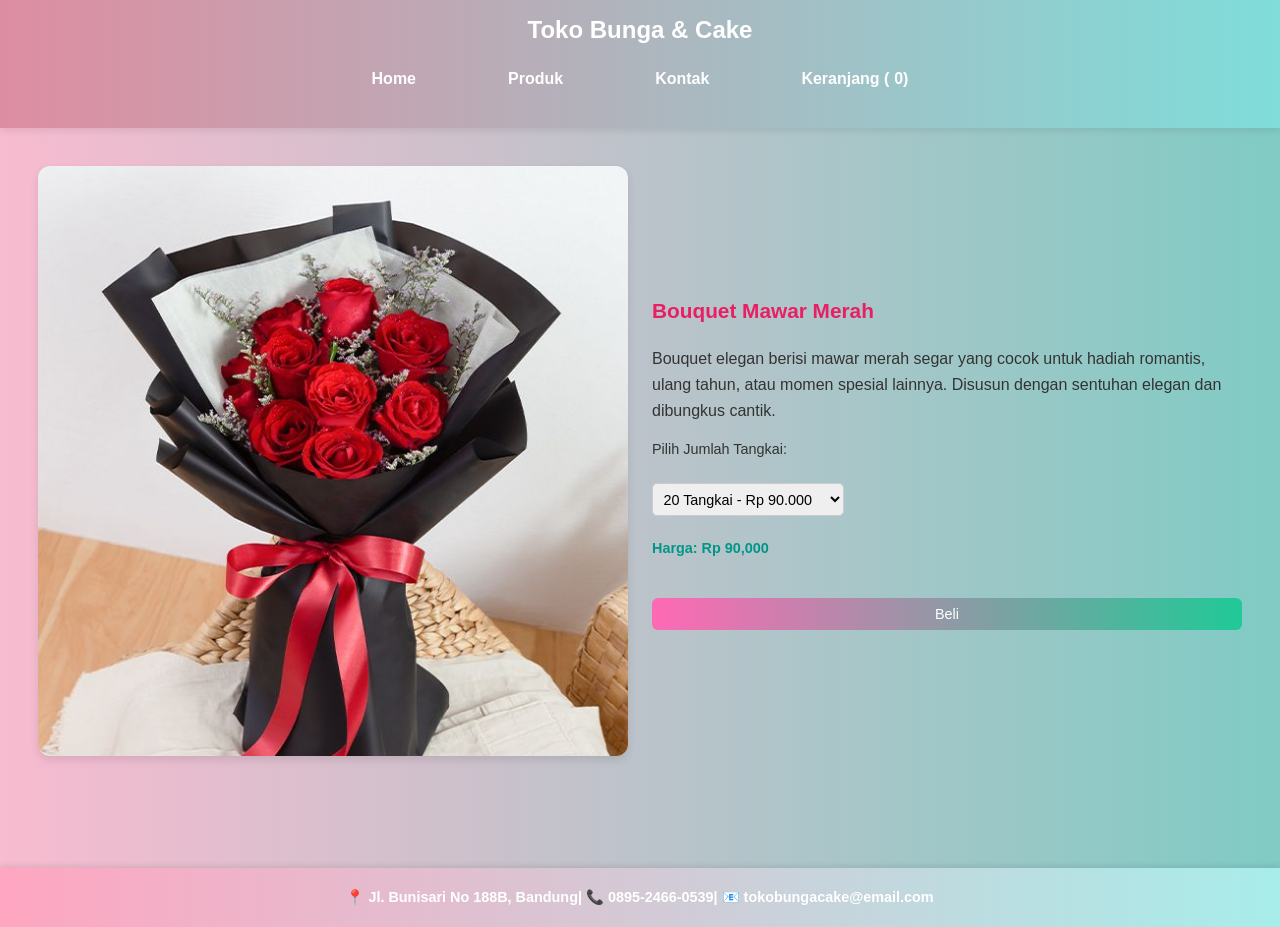
<file: produk4.html>
<!DOCTYPE html>
<html lang="id">
  <head>
    <meta charset="UTF-8" />
    <meta name="viewport" content="width=device-width, initial-scale=1.0" />
    <title>Bouquet Mawar Merah</title>
    <link rel="stylesheet" href="style.css" />
  </head>
  <body>
    <header>
      <div class="logo">Toko Bunga & Cake</div>

      <input type="checkbox" id="menu-toggle" />
      <label for="menu-toggle" class="hamburger">&#9776;</label>

      <nav class="navbar">
        <ul>
          <li><a href="index.html">Home</a></li>
          <li><a href="produk.html">Produk</a></li>
          <li><a href="kontak.html">Kontak</a></li>
          <li>
            <a href="keranjang.html"
              >Keranjang (<span id="cart-count">0</span>)</a
            >
          </li>
        </ul>
      </nav>
    </header>

    <main class="detail-produk">
      <div class="produk-container">
        <div class="produk-gambar">
          <img src="Img_4.jpg" alt="Bouquet Mawar Merah" />
        </div>
        <div class="produk-info">
          <h2>Bouquet Mawar Merah</h2>
          <p class="deskripsi">
            Bouquet elegan berisi mawar merah segar yang cocok untuk hadiah
            romantis, ulang tahun, atau momen spesial lainnya. Disusun dengan
            sentuhan elegan dan dibungkus cantik.
          </p>

          <label for="ukuran">Pilih Jumlah Tangkai:</label>
          <select id="ukuran" onchange="updateHarga()">
            <option value="10" data-harga="50000">
              10 Tangkai - Rp 50.000
            </option>
            <option value="20" data-harga="90000" selected>
              20 Tangkai - Rp 90.000
            </option>
            <option value="50" data-harga="200000">
              50 Tangkai - Rp 200.000
            </option>
          </select>

          <p class="harga">Harga: <span id="harga-produk">Rp 90.000</span></p>
          <button onclick="tambahKeKeranjang()">Beli</button>
        </div>
      </div>
    </main>

    <footer>
      <p>
        📍 Jl. Bunisari No 188B, Bandung| 📞 0895-2466-0539| 📧
        tokobungacake@email.com
      </p>
    </footer>

    <script>
      function updateHarga() {
        const select = document.getElementById("ukuran");
        const harga = select.options[select.selectedIndex].dataset.harga;
        document.getElementById("harga-produk").textContent =
          "Rp " + Number(harga).toLocaleString();
      }

      function tambahKeKeranjang() {
        const nama = "Bouquet Mawar Merah";
        const select = document.getElementById("ukuran");
        const ukuran = select.value + " Tangkai";
        const harga = parseInt(
          select.options[select.selectedIndex].dataset.harga
        );

        const item = { nama, ukuran, harga, jumlah: 1 };
        let keranjang = JSON.parse(localStorage.getItem("keranjang")) || [];

        const existing = keranjang.find(
          (p) => p.nama === nama && p.ukuran === ukuran
        );
        if (existing) {
          existing.jumlah += 1;
        } else {
          keranjang.push(item);
        }

        localStorage.setItem("keranjang", JSON.stringify(keranjang));
        updateCartCount();
        alert("Produk ditambahkan ke keranjang!");
      }

      function updateCartCount() {
        const keranjang = JSON.parse(localStorage.getItem("keranjang")) || [];
        const total = keranjang.reduce((sum, item) => sum + item.jumlah, 0);
        document.getElementById("cart-count").textContent = total;
      }

      updateHarga();
      updateCartCount();
    </script>
    <script>
      // Hamburger toggle
      function toggleMenu() {
        const nav = document.getElementById("nav-menu");
        nav.classList.toggle("active");
      }

      function updateCartCount() {
        const keranjang = JSON.parse(localStorage.getItem("keranjang")) || [];
        const total = keranjang.reduce((sum, item) => sum + item.jumlah, 0);
        document.getElementById("cart-count").textContent = total;
      }
      updateCartCount();
    </script>
  </body>
</html>
</file>
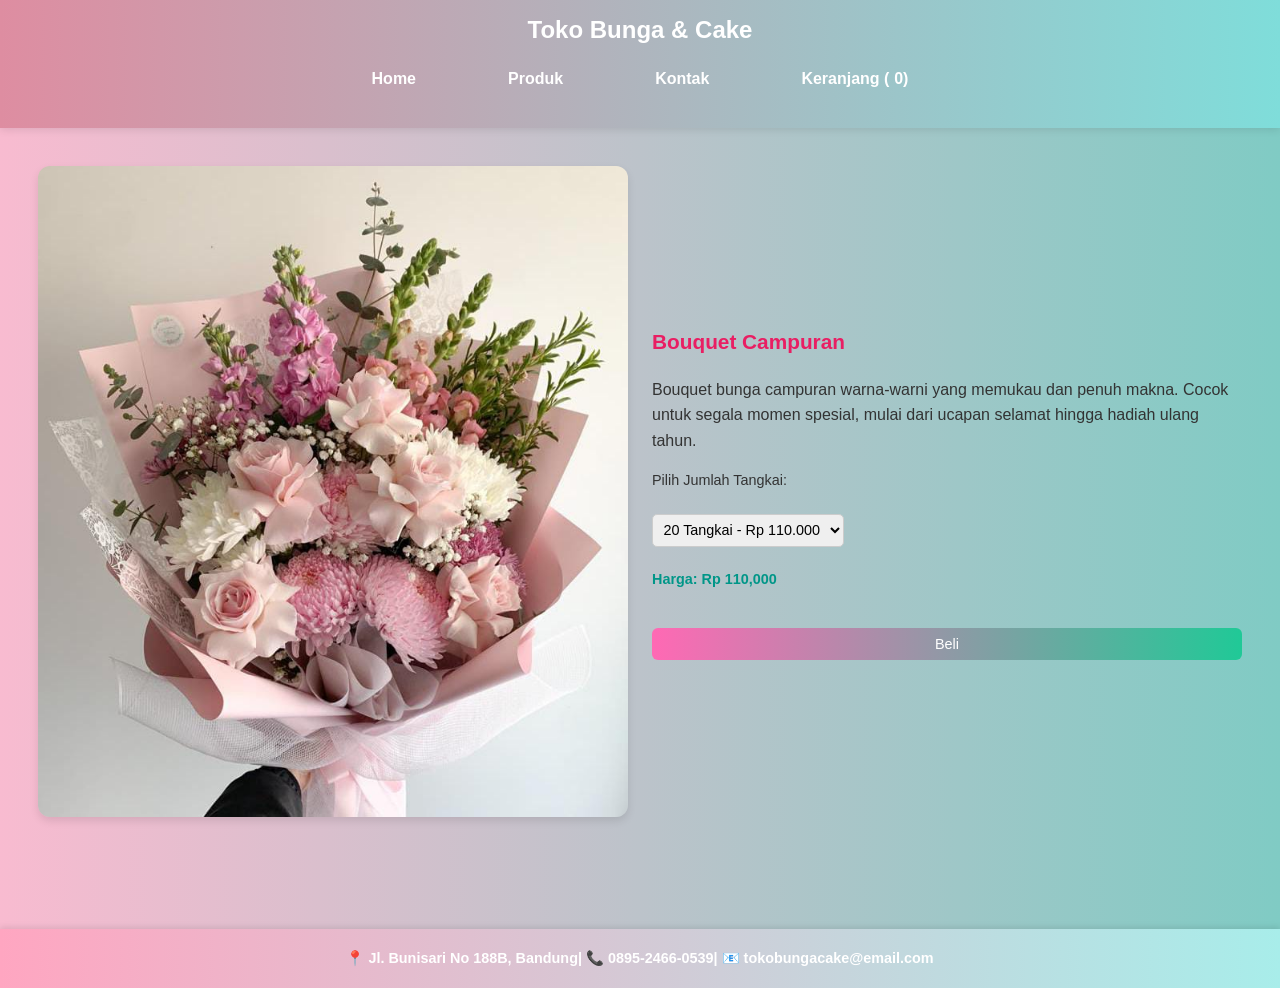
<file: produk5.html>
<!DOCTYPE html>
<html lang="id">
  <head>
    <meta charset="UTF-8" />
    <meta name="viewport" content="width=device-width, initial-scale=1.0" />
    <title>Bouquet Campuran</title>
    <link rel="stylesheet" href="style.css" />
  </head>
  <body>
    <header>
      <div class="logo">Toko Bunga & Cake</div>

      <input type="checkbox" id="menu-toggle" />
      <label for="menu-toggle" class="hamburger">&#9776;</label>

      <nav class="navbar">
        <ul>
          <li><a href="index.html">Home</a></li>
          <li><a href="produk.html">Produk</a></li>
          <li><a href="kontak.html">Kontak</a></li>
          <li>
            <a href="keranjang.html"
              >Keranjang (<span id="cart-count">0</span>)</a
            >
          </li>
        </ul>
      </nav>
    </header>

    <main class="detail-produk">
      <div class="produk-container">
        <div class="produk-gambar">
          <img src="Img_5.jpg" alt="Bouquet Campuran" />
        </div>
        <div class="produk-info">
          <h2>Bouquet Campuran</h2>
          <p class="deskripsi">
            Bouquet bunga campuran warna-warni yang memukau dan penuh makna.
            Cocok untuk segala momen spesial, mulai dari ucapan selamat hingga
            hadiah ulang tahun.
          </p>

          <label for="ukuran">Pilih Jumlah Tangkai:</label>
          <select id="ukuran" onchange="updateHarga()">
            <option value="10" data-harga="60000">
              10 Tangkai - Rp 60.000
            </option>
            <option value="20" data-harga="110000" selected>
              20 Tangkai - Rp 110.000
            </option>
            <option value="50" data-harga="320000">
              50 Tangkai - Rp 320.000
            </option>
          </select>

          <p class="harga">Harga: <span id="harga-produk">Rp 110.000</span></p>
          <button onclick="tambahKeKeranjang()">Beli</button>
        </div>
      </div>
    </main>

    <footer>
      <p>
        📍 Jl. Bunisari No 188B, Bandung| 📞 0895-2466-0539| 📧
        tokobungacake@email.com
      </p>
    </footer>

    <script>
      function updateHarga() {
        const select = document.getElementById("ukuran");
        const harga = select.options[select.selectedIndex].dataset.harga;
        document.getElementById("harga-produk").textContent =
          "Rp " + Number(harga).toLocaleString();
      }

      function tambahKeKeranjang() {
        const nama = "Bouquet Campuran";
        const select = document.getElementById("ukuran");
        const ukuran = select.value + " Tangkai";
        const harga = parseInt(
          select.options[select.selectedIndex].dataset.harga
        );

        const item = { nama, ukuran, harga, jumlah: 1 };
        let keranjang = JSON.parse(localStorage.getItem("keranjang")) || [];

        const existing = keranjang.find(
          (p) => p.nama === nama && p.ukuran === ukuran
        );
        if (existing) {
          existing.jumlah += 1;
        } else {
          keranjang.push(item);
        }

        localStorage.setItem("keranjang", JSON.stringify(keranjang));
        updateCartCount();
        alert("Produk ditambahkan ke keranjang!");
      }

      function updateCartCount() {
        const keranjang = JSON.parse(localStorage.getItem("keranjang")) || [];
        const total = keranjang.reduce((sum, item) => sum + item.jumlah, 0);
        document.getElementById("cart-count").textContent = total;
      }

      updateHarga();
      updateCartCount();
    </script>
    <script>
      // Hamburger toggle
      function toggleMenu() {
        const nav = document.getElementById("nav-menu");
        nav.classList.toggle("active");
      }

      function updateCartCount() {
        const keranjang = JSON.parse(localStorage.getItem("keranjang")) || [];
        const total = keranjang.reduce((sum, item) => sum + item.jumlah, 0);
        document.getElementById("cart-count").textContent = total;
      }
      updateCartCount();
    </script>
  </body>
</html>
</file>
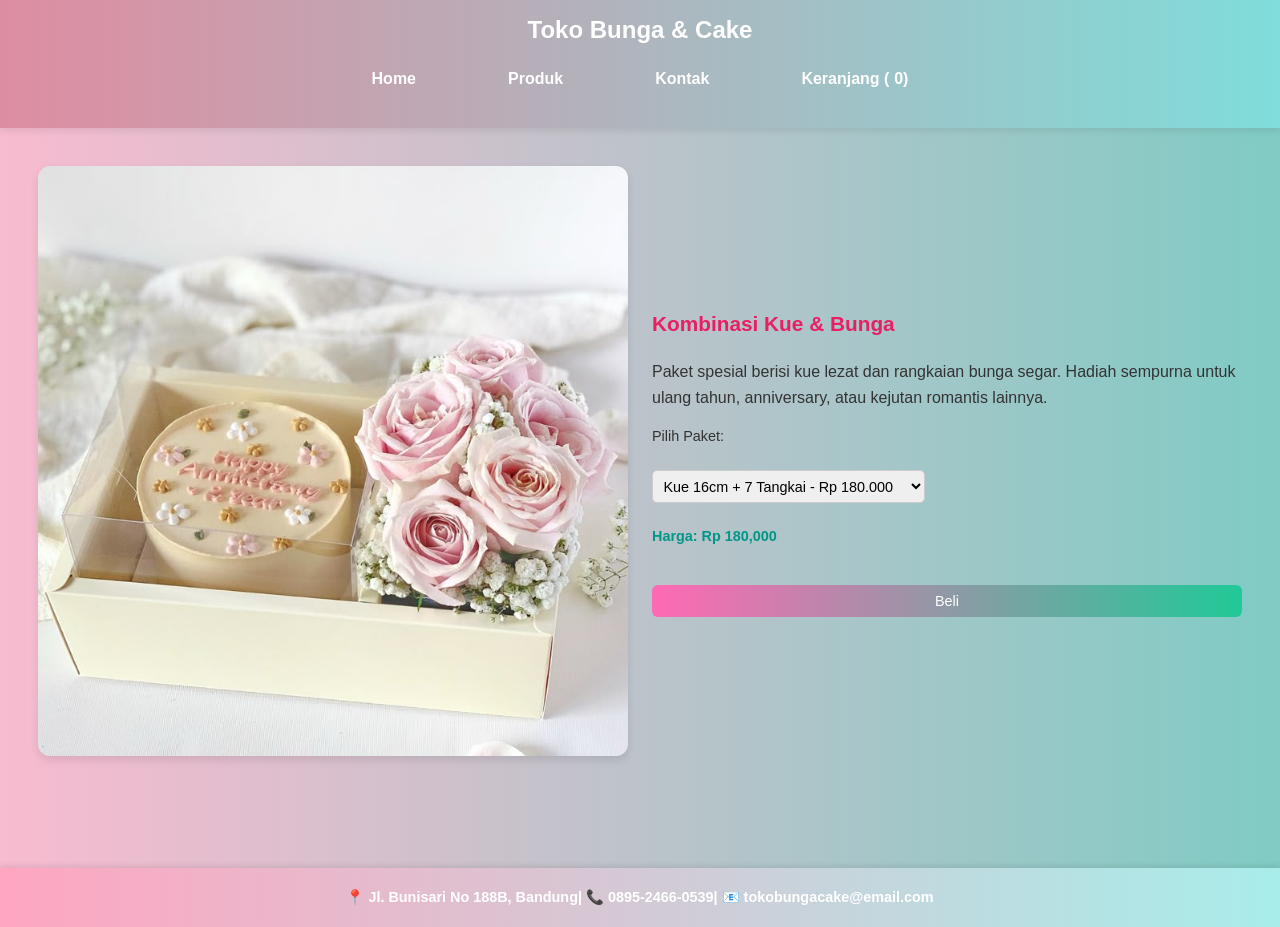
<file: produk6.html>
<!DOCTYPE html>
<html lang="id">
  <head>
    <meta charset="UTF-8" />
    <meta name="viewport" content="width=device-width, initial-scale=1.0" />
    <title>Kombinasi Kue & Bunga</title>
    <link rel="stylesheet" href="style.css" />
  </head>
  <body>
    <header>
      <div class="logo">Toko Bunga & Cake</div>

      <input type="checkbox" id="menu-toggle" />
      <label for="menu-toggle" class="hamburger">&#9776;</label>

      <nav class="navbar">
        <ul>
          <li><a href="index.html">Home</a></li>
          <li><a href="produk.html">Produk</a></li>
          <li><a href="kontak.html">Kontak</a></li>
          <li>
            <a href="keranjang.html"
              >Keranjang (<span id="cart-count">0</span>)</a
            >
          </li>
        </ul>
      </nav>
    </header>

    <main class="detail-produk">
      <div class="produk-container">
        <div class="produk-gambar">
          <img src="Img_6.jpg" alt="Kombinasi Kue & Bunga" />
        </div>
        <div class="produk-info">
          <h2>Kombinasi Kue & Bunga</h2>
          <p class="deskripsi">
            Paket spesial berisi kue lezat dan rangkaian bunga segar. Hadiah
            sempurna untuk ulang tahun, anniversary, atau kejutan romantis
            lainnya.
          </p>

          <label for="pilihan">Pilih Paket:</label>
          <select id="pilihan" onchange="updateHarga()">
            <option value="Kue 14cm + 10 Tangkai" data-harga="130000">
              Kue 14cm + 3 Tangkai - Rp 130.000
            </option>
            <option value="Kue 16cm + 20 Tangkai" data-harga="180000" selected>
              Kue 16cm + 7 Tangkai - Rp 180.000
            </option>
            <option value="Kue 20cm + 50 Tangkai" data-harga="300000">
              Kue 20cm + 15 Tangkai - Rp 300.000
            </option>
          </select>

          <p class="harga">Harga: <span id="harga-produk">Rp 180.000</span></p>
          <button onclick="tambahKeKeranjang()">Beli</button>
        </div>
      </div>
    </main>

    <footer>
      <p>
        📍 Jl. Bunisari No 188B, Bandung| 📞 0895-2466-0539| 📧
        tokobungacake@email.com
      </p>
    </footer>

    <script>
      function updateHarga() {
        const select = document.getElementById("pilihan");
        const harga = select.options[select.selectedIndex].dataset.harga;
        document.getElementById("harga-produk").textContent =
          "Rp " + Number(harga).toLocaleString();
      }

      function tambahKeKeranjang() {
        const nama = "Kombinasi Kue & Bunga";
        const select = document.getElementById("pilihan");
        const ukuran = select.value;
        const harga = parseInt(
          select.options[select.selectedIndex].dataset.harga
        );

        const item = { nama, ukuran, harga, jumlah: 1 };
        let keranjang = JSON.parse(localStorage.getItem("keranjang")) || [];

        const existing = keranjang.find(
          (p) => p.nama === nama && p.ukuran === ukuran
        );
        if (existing) {
          existing.jumlah += 1;
        } else {
          keranjang.push(item);
        }

        localStorage.setItem("keranjang", JSON.stringify(keranjang));
        updateCartCount();
        alert("Produk ditambahkan ke keranjang!");
      }

      function updateCartCount() {
        const keranjang = JSON.parse(localStorage.getItem("keranjang")) || [];
        const total = keranjang.reduce((sum, item) => sum + item.jumlah, 0);
        document.getElementById("cart-count").textContent = total;
      }

      updateHarga();
      updateCartCount();
    </script>
    <script>
      // Hamburger toggle
      function toggleMenu() {
        const nav = document.getElementById("nav-menu");
        nav.classList.toggle("active");
      }

      function updateCartCount() {
        const keranjang = JSON.parse(localStorage.getItem("keranjang")) || [];
        const total = keranjang.reduce((sum, item) => sum + item.jumlah, 0);
        document.getElementById("cart-count").textContent = total;
      }
      updateCartCount();
    </script>
  </body>
</html>
</file>
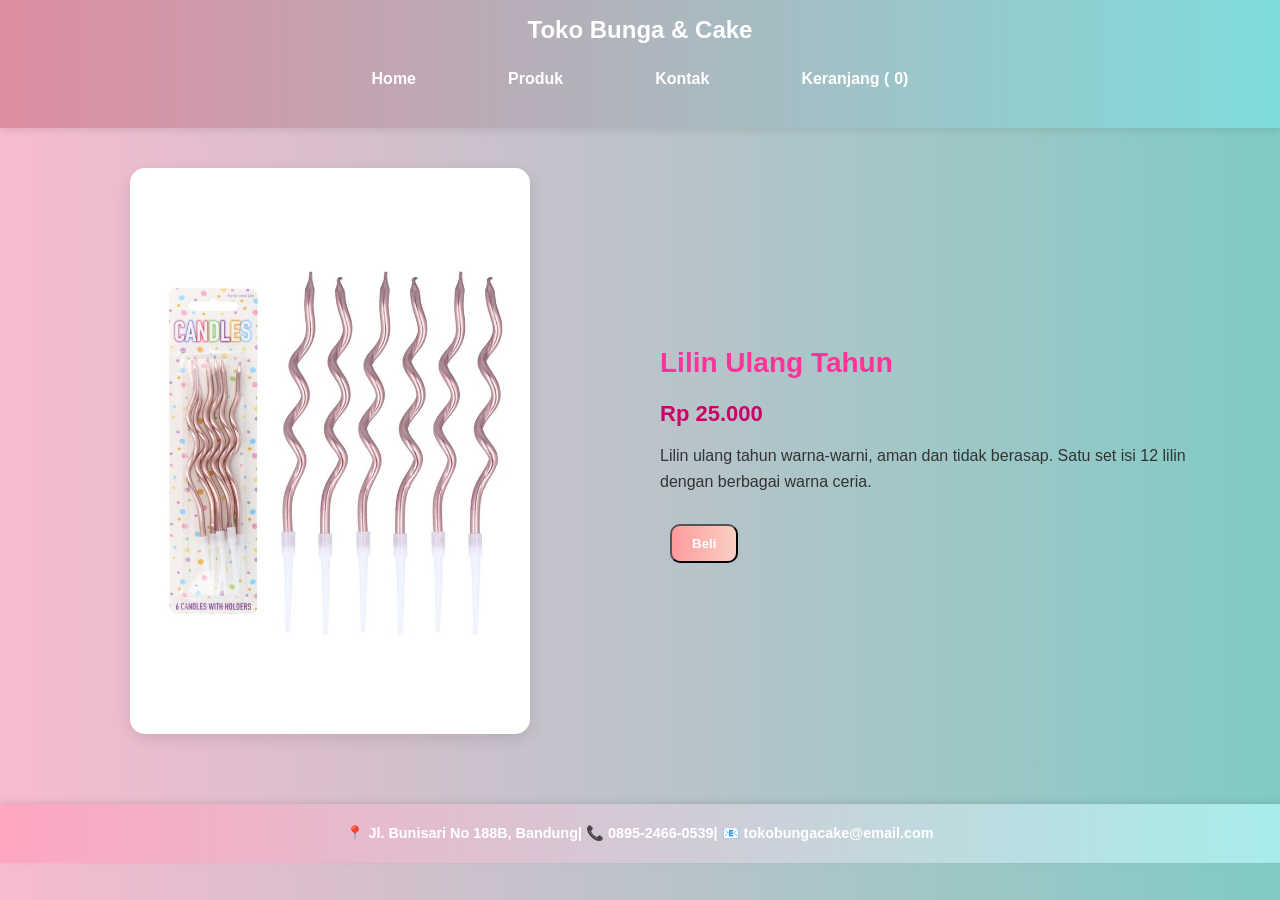
<file: produk7.html>
<!DOCTYPE html>
<html lang="id">
  <head>
    <meta charset="UTF-8" />
    <meta name="viewport" content="width=device-width, initial-scale=1.0" />
    <title>Lilin Ulang Tahun - Toko Bunga & Cake</title>
    <link rel="stylesheet" href="style.css" />
  </head>
  <body>
    <div class="grid-layout">
      <header>
        <div class="logo">Toko Bunga & Cake</div>

        <input type="checkbox" id="menu-toggle" />
        <label for="menu-toggle" class="hamburger">&#9776;</label>

        <nav class="navbar">
          <ul>
            <li><a href="index.html">Home</a></li>
            <li><a href="produk.html">Produk</a></li>
            <li><a href="kontak.html">Kontak</a></li>
            <li>
              <a href="keranjang.html"
                >Keranjang (<span id="cart-count">0</span>)</a
              >
            </li>
          </ul>
        </nav>
      </header>

      <main>
        <section class="detail-produk-grid">
          <img src="Img_7.jpg" alt="Lilin Ulang Tahun" class="detail-img" />
          <div class="detail-info">
            <h2>Lilin Ulang Tahun</h2>
            <p class="harga">Rp 25.000</p>
            <p class="deskripsi">
              Lilin ulang tahun warna-warni, aman dan tidak berasap. Satu set
              isi 12 lilin dengan berbagai warna ceria.
            </p>
            <button
              class="btn"
              onclick="tambahKeKeranjang('kue1', 'Lilin Ulang Tahun', 25000, 'gambar/kue1.jpg')"
            >
              Beli
            </button>
          </div>
        </section>
      </main>

      <footer>
        <p>
          📍 Jl. Bunisari No 188B, Bandung| 📞 0895-2466-0539| 📧
          tokobungacake@email.com
        </p>
      </footer>
    </div>
  </body>
  <script src="keranjang.js"></script>
  <script>
    function updateHarga() {
      const select = document.getElementById("ukuran");
      const harga = select.options[select.selectedIndex].dataset.harga;
      document.getElementById("harga-produk").textContent =
        "Rp " + Number(harga).toLocaleString();
    }

    function tambahKeKeranjang() {
      const nama = "Bouquet Campuran";
      const select = document.getElementById("ukuran");
      const ukuran = select.value + " Tangkai";
      const harga = parseInt(
        select.options[select.selectedIndex].dataset.harga
      );

      const item = { nama, ukuran, harga, jumlah: 1 };
      let keranjang = JSON.parse(localStorage.getItem("keranjang")) || [];

      const existing = keranjang.find(
        (p) => p.nama === nama && p.ukuran === ukuran
      );
      if (existing) {
        existing.jumlah += 1;
      } else {
        keranjang.push(item);
      }

      localStorage.setItem("keranjang", JSON.stringify(keranjang));
      updateCartCount();
      alert("Produk ditambahkan ke keranjang!");
    }

    function updateCartCount() {
      const keranjang = JSON.parse(localStorage.getItem("keranjang")) || [];
      const total = keranjang.reduce((sum, item) => sum + item.jumlah, 0);
      document.getElementById("cart-count").textContent = total;
    }

    updateHarga();
    updateCartCount();
  </script>
  <script>
    // Hamburger toggle
    function toggleMenu() {
      const nav = document.getElementById("nav-menu");
      nav.classList.toggle("active");
    }

    // Update cart count
    function updateCartCount() {
      const cart = JSON.parse(localStorage.getItem("cart")) || [];
      const total = cart.reduce((sum, item) => sum + item.quantity, 0);
      const el = document.getElementById("cart-count");
      if (el) el.textContent = total;
    }

    document.addEventListener("DOMContentLoaded", updateCartCount);
  </script>
  <script>
    // Hamburger toggle
    function toggleMenu() {
      const nav = document.getElementById("nav-menu");
      nav.classList.toggle("active");
    }

    // Update cart count
    function updateCartCount() {
      const cart = JSON.parse(localStorage.getItem("cart")) || [];
      const total = cart.reduce((sum, item) => sum + item.quantity, 0);
      const el = document.getElementById("cart-count");
      if (el) el.textContent = total;
    }

    document.addEventListener("DOMContentLoaded", updateCartCount);
  </script>
  <script>
    // Hamburger toggle
    function toggleMenu() {
      const nav = document.getElementById("nav-menu");
      nav.classList.toggle("active");
    }

    // Update cart count
    function updateCartCount() {
      const cart = JSON.parse(localStorage.getItem("cart")) || [];
      const total = cart.reduce((sum, item) => sum + item.quantity, 0);
      const el = document.getElementById("cart-count");
      if (el) el.textContent = total;
    }

    document.addEventListener("DOMContentLoaded", updateCartCount);
  </script>
  <script>
    // Hamburger toggle
    function toggleMenu() {
      const nav = document.getElementById("nav-menu");
      nav.classList.toggle("active");
    }

    // Update cart count
    function updateCartCount() {
      const cart = JSON.parse(localStorage.getItem("cart")) || [];
      const total = cart.reduce((sum, item) => sum + item.quantity, 0);
      const el = document.getElementById("cart-count");
      if (el) el.textContent = total;
    }

    document.addEventListener("DOMContentLoaded", updateCartCount);
  </script>
  <script>
    // Hamburger toggle
    function toggleMenu() {
      const nav = document.getElementById("nav-menu");
      nav.classList.toggle("active");
    }

    function updateCartCount() {
      const keranjang = JSON.parse(localStorage.getItem("keranjang")) || [];
      const total = keranjang.reduce((sum, item) => sum + item.jumlah, 0);
      document.getElementById("cart-count").textContent = total;
    }
    updateCartCount();
  </script>
</html>
</file>
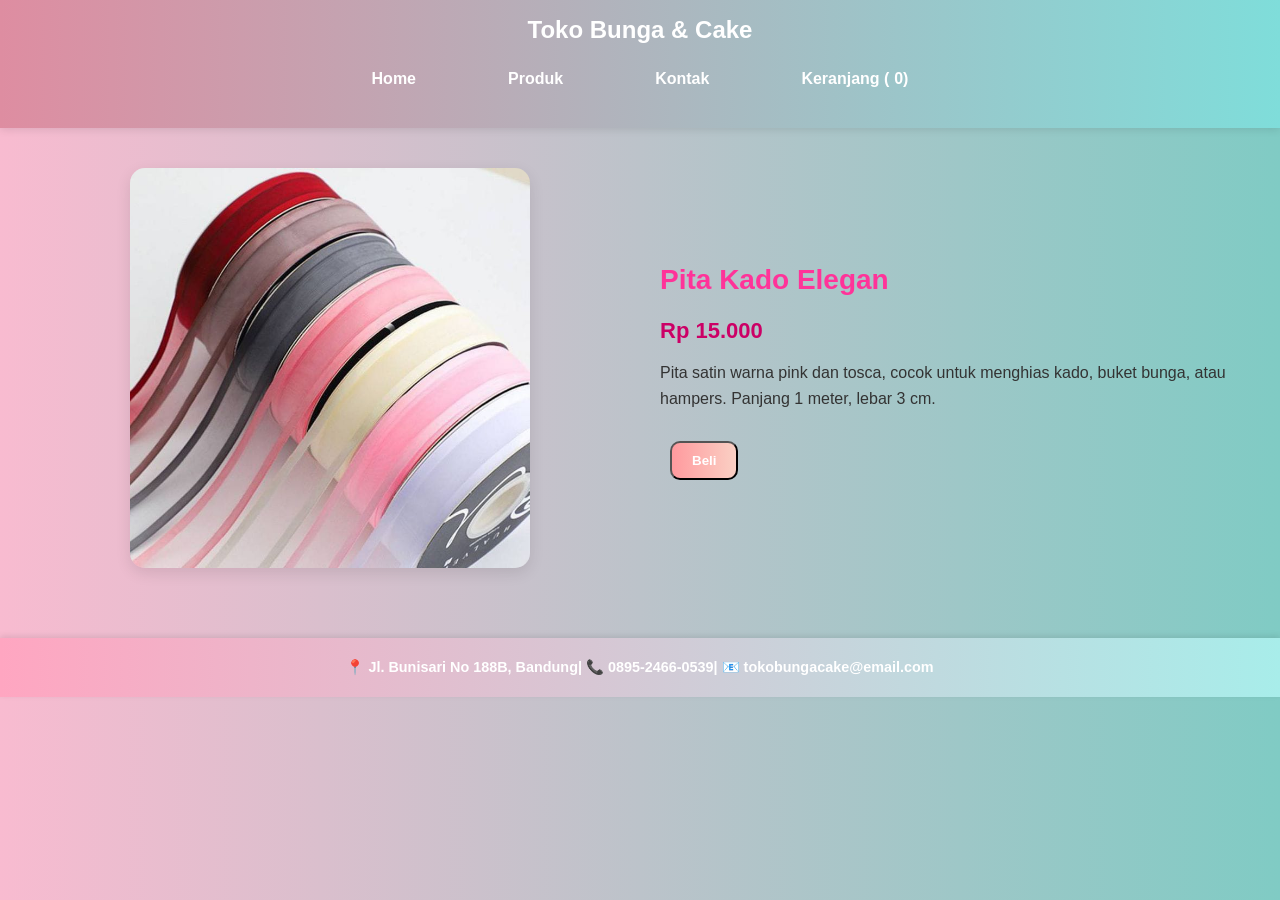
<file: produk8.html>
<!DOCTYPE html>
<html lang="id">
  <head>
    <meta charset="UTF-8" />
    <meta name="viewport" content="width=device-width, initial-scale=1.0" />
    <title>Pita Kado Elegan - Toko Bunga & Cake</title>
    <link rel="stylesheet" href="style.css" />
  </head>
  <body>
    <div class="grid-layout">
      <header>
        <div class="logo">Toko Bunga & Cake</div>

        <input type="checkbox" id="menu-toggle" />
        <label for="menu-toggle" class="hamburger">&#9776;</label>

        <nav class="navbar">
          <ul>
            <li><a href="index.html">Home</a></li>
            <li><a href="produk.html">Produk</a></li>
            <li><a href="kontak.html">Kontak</a></li>
            <li>
              <a href="keranjang.html"
                >Keranjang (<span id="cart-count">0</span>)</a
              >
            </li>
          </ul>
        </nav>
      </header>

      <main>
        <section class="detail-produk-grid">
          <img src="Img_8.jpg" alt="Pita Kado Elegan" class="detail-img" />
          <div class="detail-info">
            <h2>Pita Kado Elegan</h2>
            <p class="harga">Rp 15.000</p>
            <p class="deskripsi">
              Pita satin warna pink dan tosca, cocok untuk menghias kado, buket
              bunga, atau hampers. Panjang 1 meter, lebar 3 cm.
            </p>
            <button
              class="btn"
              onclick="tambahKeKeranjang('kue1', 'Pita Kado Elegan', 15000, 'gambar/kue1.jpg')"
            >
              Beli
            </button>
          </div>
        </section>
      </main>

      <footer>
        <p>
          📍 Jl. Bunisari No 188B, Bandung| 📞 0895-2466-0539| 📧
          tokobungacake@email.com
        </p>
      </footer>
    </div>
    <script src="keranjang.js"></script>
    <script>
      document.addEventListener("DOMContentLoaded", function () {
        updateJumlahKeranjang();
      });
    </script>
    <script>
      // Hamburger toggle
      function toggleMenu() {
        const nav = document.getElementById("nav-menu");
        nav.classList.toggle("active");
      }

      // Update cart count
      function updateCartCount() {
        const cart = JSON.parse(localStorage.getItem("cart")) || [];
        const total = cart.reduce((sum, item) => sum + item.quantity, 0);
        const el = document.getElementById("cart-count");
        if (el) el.textContent = total;
      }

      document.addEventListener("DOMContentLoaded", updateCartCount);
    </script>
  </body>
</html>
</file>
<file: style.css>
/* Reset dan font */
body {
  margin: 0;
  font-family: "Poppins", sans-serif;
  background: linear-gradient(to right, #f8bbd0, #80cbc4);
  color: #333;
}

/* Header */
header {
  background: linear-gradient(to right, #d9237e, #16cdcd);
  padding: 20px;
  text-align: center;
  box-shadow: 0 2px 8px rgba(0, 0, 0, 0.1);
}

header h1 {
  margin: 0;
  color: #d81b60;
}

nav ul {
  list-style: none;
  padding: 0;
  display: flex;
  justify-content: center;
  flex-wrap: wrap;
  margin-top: 10px;
}

nav li {
  margin: 0 15px;
}

nav a {
  text-decoration: none;
  color: #00796b;
  font-weight: bold;
}

/* Produk */
.produk-container {
  display: grid;
  grid-template-columns: repeat(auto-fit, minmax(240px, 1fr));
  gap: 20px;
  padding: 30px;
}

.produk {
  background: #fff;
  border-radius: 12px;
  box-shadow: 0 4px 10px rgba(0, 0, 0, 0.1);
  padding: 20px;
  text-align: center;
  transition: transform 0.3s;
}

.produk:hover {
  transform: scale(1.03);
}

.produk img {
  max-width: 100%;
  border-radius: 10px;
}

.btn {
  display: inline-block;
  margin-top: 10px;
  padding: 8px 16px;
  background-color: #d81b60;
  color: white;
  border-radius: 6px;
  text-decoration: none;
}

/* Footer */
footer {
  background: #fff;
  text-align: center;
  padding: 15px;
  font-size: 14px;
  box-shadow: 0 -2px 6px rgba(0, 0, 0, 0.1);
  margin-top: 30px;
}

/* Responsive */
@media (max-width: 768px) {
  nav ul {
    flex-direction: column;
  }

  .produk-container {
    grid-template-columns: 1fr;
  }
}
footer {
  background: #fff;
  text-align: center;
  padding: 15px;
  font-size: 14px;
  color: #444;
  box-shadow: 0 -2px 6px rgba(0, 0, 0, 0.1);
  display: flex;
  justify-content: center;
  align-items: center;
  flex-wrap: wrap;
}

footer p {
  margin: 0;
  padding: 5px 10px;
}
.kontak-container {
  max-width: 600px;
  margin: 40px auto;
  background: #ffffffcc;
  padding: 30px;
  border-radius: 12px;
  box-shadow: 0 4px 10px rgba(0, 0, 0, 0.1);
}

.kontak-container h2 {
  text-align: center;
  color: #d81b60;
  margin-bottom: 20px;
}

.form-kontak {
  display: flex;
  flex-direction: column;
}

.form-kontak label {
  margin-top: 10px;
  font-weight: bold;
  color: #00796b;
}

.form-kontak input,
.form-kontak textarea {
  padding: 10px;
  border: 2px solid #80cbc4;
  border-radius: 8px;
  font-size: 16px;
  margin-top: 5px;
}

.form-kontak button {
  margin-top: 20px;
  padding: 12px;
  background-color: #d81b60;
  color: white;
  font-size: 16px;
  border: none;
  border-radius: 8px;
  cursor: not-allowed;
  opacity: 0.7;
}

.form-kontak .note {
  font-size: 13px;
  color: #888;
  margin-top: 10px;
  text-align: center;
}

@media (max-width: 768px) {
  .kontak-container {
    margin: 20px;
    padding: 20px;
  }
}
.produk-container {
  display: flex;
  flex-wrap: wrap;
  justify-content: center;
  gap: 20px;
  margin-bottom: 40px;
  padding: 0 10px;
}

.produk {
  width: 260px;
  background: white;
  border-radius: 12px;
  overflow: hidden;
  box-shadow: 0 8px 18px rgba(0, 0, 0, 0.15); /* ✅ Shadow box */
  transition: transform 0.3s ease, box-shadow 0.3s ease;
}

.produk:hover {
  transform: translateY(-8px);
  box-shadow: 0 12px 24px rgba(0, 0, 0, 0.2);
}

.produk img {
  width: 100%;
  height: 180px;
  object-fit: cover;
  border-bottom: 1px solid #f0f0f0;
}

.produk h3 {
  font-size: 18px;
  color: #d81b60;
  margin: 10px;
}

.produk p {
  font-size: 14px;
  color: #333;
  margin: 0 10px 10px;
}

.btn {
  display: block;
  margin: 0 10px 15px;
  text-align: center;
  background: linear-gradient(to right, #ff9a9e, #fad0c4);
  color: white;
  padding: 8px 0;
  border-radius: 8px;
  text-decoration: none;
  transition: background 0.3s;
}

.btn:hover {
  background: linear-gradient(to right, #f48fb1, #ce93d8);
}
.produk-container {
  display: flex;
  flex-wrap: wrap;
  justify-content: center;
  gap: 20px;
  padding: 20px;
}

.produk {
  background: #ffe6f0;
  border-radius: 15px;
  box-shadow: 0 5px 15px rgba(255, 192, 203, 0.4);
  padding: 15px;
  width: 220px;
  text-align: center;
  transition: transform 0.3s;
}

.produk:hover {
  transform: translateY(-5px);
}

.filter-btns {
  text-align: center;
  margin-top: 20px;
}

.filter-btns button {
  background: linear-gradient(to right, #ff99cc, #66cccc);
  color: white;
  border: none;
  border-radius: 30px;
  padding: 10px 20px;
  margin: 10px;
  cursor: pointer;
  font-weight: bold;
  transition: 0.3s;
}

.filter-btns button:hover {
  opacity: 0.9;
}

.btn {
  background-color: #ff66b2;
  color: white;
  padding: 10px 20px;
  display: inline-block;
  border-radius: 10px;
  text-decoration: none;
  margin-top: 10px;
  font-weight: bold;
}
/* Layout agar footer nempel di bawah */
html,
body {
  height: 100%;
  margin: 0;
  padding: 0;
  display: flex;
  flex-direction: column;
}

main {
  flex: 1;
}

/* Footer styling */
footer {
  background: linear-gradient(to right, #da5798, #588888);
  color: white;
  text-align: center;
  padding: 15px;
  font-weight: bold;
}
.detail-produk {
  display: flex;
  flex-direction: column;
  align-items: center;
  gap: 20px;
  padding: 30px;
}

.detail-produk img.detail-img {
  max-width: 300px;
  border-radius: 15px;
  box-shadow: 0 5px 15px rgba(0, 0, 0, 0.15);
}

.detail-info {
  max-width: 600px;
  text-align: center;
}

.detail-info h2 {
  color: #ff3399;
  font-size: 28px;
  margin-bottom: 10px;
}

.harga {
  font-size: 22px;
  font-weight: bold;
  color: #cc0066;
  margin-bottom: 15px;
}

.deskripsi {
  font-size: 16px;
  line-height: 1.6;
  margin-bottom: 20px;
}
.detail-produk-grid {
  display: grid;
  grid-template-columns: 1fr 1fr;
  gap: 40px;
  padding: 40px;
  align-items: center;
}

.detail-produk-grid img.detail-img {
  width: 100%;
  max-width: 400px;
  border-radius: 15px;
  box-shadow: 0 5px 15px rgba(0, 0, 0, 0.1);
  justify-self: center;
}

.detail-info {
  text-align: left;
}

.detail-info h2 {
  font-size: 28px;
  color: #ff3399;
  margin-bottom: 10px;
}

.harga {
  font-size: 22px;
  font-weight: bold;
  color: #cc0066;
  margin-bottom: 15px;
}

.deskripsi {
  font-size: 16px;
  line-height: 1.6;
  margin-bottom: 20px;
}

/* Responsive: Stack on mobile */
@media (max-width: 768px) {
  .detail-produk-grid {
    grid-template-columns: 1fr;
    text-align: center;
  }

  .detail-info {
    text-align: center;
  }
}
.keranjang-box {
  background: #fff;
  border-radius: 12px;
  padding: 1rem;
  box-shadow: 0 0 15px rgba(0, 0, 0, 0.1);
  max-width: 800px;
  margin: 0 auto;
}

.item-keranjang {
  display: flex;
  align-items: center;
  border-bottom: 1px solid #eee;
  padding: 1rem 0;
}

.item-keranjang img {
  width: 100px;
  height: 100px;
  object-fit: cover;
  border-radius: 12px;
  margin-right: 1rem;
}

.info-item h3 {
  margin: 0;
  font-size: 1.2rem;
}

.total-belanja {
  text-align: right;
  margin-top: 1rem;
}

.total-belanja h3 {
  margin-bottom: 1rem;
}
.hapus-btn {
  background-color: #f44336;
  color: white;
  border: none;
  padding: 4px 8px;
  border-radius: 5px;
  cursor: pointer;
  margin-top: 0.5rem;
}

.hapus-btn:hover {
  background-color: #d32f2f;
}
header {
  background: linear-gradient(to right, #d98b99, #81dbd8);
  padding: 1rem;
  color: #333;
}

nav {
  display: flex;
  gap: 1rem; /* Beri jarak antar link */
  flex-wrap: wrap; /* Biar responsif di mobile */
  align-items: center;
}

nav a {
  text-decoration: none;
  color: #333;
  font-weight: bold;
  padding: 0.5rem 0.8rem;
  border-radius: 8px;
  transition: background 0.3s;
}

nav a:hover {
  background: rgba(255, 255, 255, 0.5);
}
.keranjang-box {
  padding: 2rem;
  display: flex;
  flex-direction: column;
  gap: 1.5rem;
  max-width: 800px;
  margin: 0 auto;
}

.item-keranjang {
  display: grid;
  grid-template-columns: 120px 1fr;
  gap: 1rem;
  background: #fff0f5; /* pink muda */
  border-radius: 15px;
  box-shadow: 0 4px 10px rgba(0, 0, 0, 0.1);
  padding: 1rem;
  align-items: center;
}

.item-keranjang img {
  width: 100%;
  border-radius: 12px;
}

.info-item h3 {
  margin: 0 0 0.3rem;
  font-size: 1.2rem;
  color: #333;
}

.info-item p {
  margin: 0 0 0.5rem;
  color: #555;
}

.jumlah {
  display: flex;
  align-items: center;
  gap: 0.5rem;
  margin-bottom: 0.5rem;
}

.jumlah button {
  background: #a0e7e5; /* tosca */
  color: #fff;
  border: none;
  font-weight: bold;
  padding: 0.4rem 0.7rem;
  border-radius: 8px;
  cursor: pointer;
}

.hapus-btn {
  background: #ff6f91; /* pink gelap */
  color: white;
  border: none;
  padding: 0.4rem 0.8rem;
  border-radius: 8px;
  cursor: pointer;
  font-size: 0.9rem;
}

.total-belanja {
  text-align: right;
  margin-top: 1rem;
  background: #ffe0eb;
  padding: 1rem;
  border-radius: 15px;
  font-weight: bold;
  font-size: 1.1rem;
  box-shadow: 0 4px 8px rgba(255, 192, 203, 0.2);
}

.total-belanja a.btn {
  display: inline-block;
  margin-top: 0.5rem;
  background: #a0e7e5;
  color: #fff;
  padding: 0.6rem 1rem;
  border-radius: 8px;
  text-decoration: none;
  font-weight: bold;
  transition: background 0.3s ease;
}

.total-belanja a.btn:hover {
  background: #72d3d0;
}
@media (max-width: 600px) {
  .item-keranjang {
    grid-template-columns: 1fr;
    text-align: center;
  }

  .item-keranjang img {
    width: 80%;
    margin: 0 auto;
  }

  .jumlah {
    justify-content: center;
  }

  .total-belanja {
    text-align: center;
  }
}
.formulir {
  max-width: 600px;
  margin: 2rem auto;
  background: #fff0f5;
  padding: 2rem;
  border-radius: 15px;
  box-shadow: 0 4px 12px rgba(0, 0, 0, 0.1);
}

.formulir label {
  display: block;
  margin-top: 1rem;
  font-weight: bold;
}

.formulir input,
.formulir textarea,
.formulir select {
  width: 100%;
  padding: 0.7rem;
  border: 1px solid #ccc;
  border-radius: 8px;
  margin-top: 0.5rem;
  font-family: inherit;
}

.formulir button {
  margin-top: 1.5rem;
  background: #a0e7e5;
  color: white;
  border: none;
  padding: 0.8rem 1.2rem;
  border-radius: 8px;
  font-size: 1rem;
  cursor: pointer;
}

.formulir button:hover {
  background: #72d3d0;
}
.total-belanja {
  max-width: 600px;
  margin: 1rem auto;
  background: #ffe5ec;
  padding: 1rem;
  border-radius: 12px;
  text-align: center;
  box-shadow: 0 2px 8px rgba(0, 0, 0, 0.1);
}

.total-belanja span {
  font-weight: bold;
  color: #d63384;
  font-size: 1.2rem;
}

.total-belanja .btn {
  display: inline-block;
  margin: 0.4rem 0.5rem;
  padding: 0.6rem 1rem;
  font-size: 0.95rem;
  background: #ffb3c6;
  color: white;
  border: none;
  border-radius: 8px;
  text-decoration: none;
  cursor: pointer;
}

.total-belanja .btn:hover {
  background: #ff8fab;
}
header {
  background: linear-gradient(to right, #de8da1, #7fddda);
  padding: 1rem;
  text-align: center;
}

header h1 {
  margin: 0;
  font-size: 2rem;
  color: #d63384;
}

nav {
  margin-top: 0.5rem;
  display: flex;
  justify-content: center;
  flex-wrap: wrap;
  gap: 1rem;
}

nav a {
  text-decoration: none;
  color: #333;
  font-weight: bold;
  padding: 0.5rem 1rem;

  border-radius: 8px;
  transition: background 0.3s;
}

nav a:hover {
  background-color: #ffc8dd;
}
nav {
  margin-top: 0.5rem;
  display: flex;
  justify-content: center;
  align-items: center; /* ⬅️ Tambah ini supaya rata vertikal */
  flex-wrap: wrap;
  gap: 1rem;
}

nav a {
  display: flex;
  align-items: center; /* ⬅️ Supaya icon & text rata tengah */
  text-decoration: none;
  color: #333;
  font-weight: bold;
  padding: 0.5rem 1rem;

  border-radius: 8px;
  transition: background 0.3s;
}

nav a span {
  font-weight: bold;
  margin-left: 0.3rem;
}
.detail-produk .produk-container {
  display: grid;
  grid-template-columns: 1fr 1fr;
  gap: 2rem;
  padding: 2rem;
}

.detail-produk .produk-gambar img {
  width: 100%;
  border-radius: 16px;
}

.detail-produk .produk-info {
  display: flex;
  flex-direction: column;
  justify-content: center;
}

.detail-produk .produk-info h2 {
  margin-top: 0;
  color: #e91e63;
}

.detail-produk .produk-info .harga {
  font-size: 1.2rem;
  font-weight: bold;
  color: #009688;
}

.detail-produk select,
.detail-produk button {
  margin-top: 1rem;
  padding: 0.5rem;
  font-size: 1rem;
}

.detail-produk button {
  background: linear-gradient(to right, #ff69b4, #20c997);
  border: none;
  color: white;
  border-radius: 8px;
  cursor: pointer;
}

.detail-produk button:hover {
  opacity: 0.9;
}

@media screen and (max-width: 768px) {
  .detail-produk .produk-container {
    grid-template-columns: 1fr;
  }
}
.detail-produk .produk-container {
  display: grid;
  grid-template-columns: 1fr 1fr;
  gap: 1.5rem;
  padding: 0.5rem;
  align-items: center;
}

.detail-produk .produk-gambar img {
  width: 100%;
  max-width: 100%;
  border-radius: 12px;
  box-shadow: 0 4px 8px rgba(0, 0, 0, 0.1);
}

.detail-produk .produk-info {
  display: flex;
  flex-direction: column;
  gap: 0.5rem;
  font-size: 0.9rem;
  line-height: 1.4;
}

.detail-produk .produk-info h2 {
  font-size: 1.3rem;
  margin-bottom: 0.3rem;
  color: #e91e63;
}

.detail-produk .produk-info p.deskripsi {
  margin: 0.5rem 0;
}

.detail-produk .produk-info label,
.detail-produk .produk-info select,
.detail-produk .produk-info .harga {
  font-size: 0.9rem;
}

.detail-produk select {
  padding: 0.4rem;
  border-radius: 5px;
  border: 1px solid #ccc;
  width: fit-content;
}

.detail-produk button {
  margin-top: 1rem;
  padding: 0.5rem 1rem;
  font-size: 0.9rem;
  background: linear-gradient(to right, #ff69b4, #20c997);
  color: white;
  border: none;
  border-radius: 6px;
  cursor: pointer;
  transition: 0.2s ease;
}

.detail-produk button:hover {
  opacity: 0.9;
}

@media screen and (max-width: 768px) {
  .detail-produk .produk-container {
    grid-template-columns: 1fr;
    padding: 1rem;
  }
}
/* --- Gaya khusus untuk halaman keranjang --- */
.keranjang-container {
  max-width: 800px;
  margin: 2rem auto;
  padding: 1rem;
  background: #fff;
  border-radius: 10px;
  box-shadow: 0 0 12px rgba(0, 0, 0, 0.1);
}

.item-keranjang {
  display: grid;
  grid-template-columns: 80px 1fr auto;
  gap: 1rem;
  align-items: center;
  margin-bottom: 1.5rem;
  border-bottom: 1px solid #eee;
  padding-bottom: 1rem;
}

.item-keranjang img {
  width: 70px;
  height: 70px;
  object-fit: cover;
  border-radius: 8px;
}

.item-keranjang h4 {
  margin: 0;
  font-size: 1rem;
  color: #333;
}

.item-keranjang p {
  margin: 0.3rem 0;
  font-size: 0.9rem;
  color: #555;
}

.jumlah-kontrol {
  display: flex;
  gap: 0.3rem;
  align-items: center;
  font-size: 0.9rem;
}

.jumlah-kontrol button {
  padding: 0.2rem 0.6rem;
  font-size: 0.9rem;
  border: none;
  background-color: #ff89a9;
  color: white;
  border-radius: 4px;
  cursor: pointer;
}

.jumlah-kontrol button:hover {
  background-color: #e46a91;
}

.total-harga {
  text-align: right;
  margin-top: 1rem;
  font-weight: bold;
  font-size: 1rem;
}

/* Responsive */
@media (max-width: 600px) {
  .item-keranjang {
    grid-template-columns: 60px 1fr;
    gap: 0.5rem;
  }

  .item-keranjang img {
    width: 60px;
    height: 60px;
  }

  .jumlah-kontrol {
    flex-wrap: wrap;
  }

  .total-harga {
    text-align: center;
  }
}
/* Layout header */
.header-container {
  display: flex;
  justify-content: space-between;
  align-items: center;
  padding: 1rem 2rem;
  background: linear-gradient(to right, #ffa6c1, #a8edea);
  flex-wrap: wrap;
}

.logo {
  font-size: 1.5rem;
  color: #fff;
  font-weight: bold;
}

/* Nav menu biasa */
.nav-menu {
  display: flex;
  gap: 1.5rem;
}

.nav-menu a {
  text-decoration: none;
  color: #fff;
  font-weight: 500;
}

/* Hamburger tombol (default: hidden) */
.hamburger {
  display: none;
  font-size: 1.5rem;
  background: none;
  border: none;
  color: #fff;
  cursor: pointer;
}

/* Mode mobile */
@media (max-width: 768px) {
  .hamburger {
    display: block;
  }

  .nav-menu {
    display: none;
    flex-direction: column;
    width: 100%;
    background: #ffdce5;
    padding: 1rem;
    border-radius: 0 0 10px 10px;
  }

  .nav-menu.active {
    display: flex;
  }

  .nav-menu a {
    color: #333;
    padding: 0.5rem 0;
  }
}
/* Membuat page-wrapper mengisi seluruh tinggi layar */
html,
body {
  height: 100%;
  margin: 0;
  padding: 0;
}

.page-wrapper {
  min-height: 100%;
  display: flex;
  flex-direction: column;
}

/* Main konten fleksibel, dorong footer ke bawah */
main {
  flex: 1;
}

/* Styling footer tetap cantik */
footer {
  background: linear-gradient(to right, #ffa6c1, #a8edea);
  color: #fff;
  text-align: center;
  padding: 1rem 0;
  font-size: 0.9rem;
}
/* Keranjang */
.keranjang-container {
  max-width: 800px;
  margin: auto;
  padding: 1rem;
}
.item-keranjang {
  display: grid;
  grid-template-columns: 80px 1fr;
  gap: 1rem;
  background: #fff;
  padding: 1rem;
  margin-bottom: 1rem;
  border-radius: 10px;
  box-shadow: 0 0 6px rgba(0, 0, 0, 0.1);
}
.item-keranjang img {
  width: 80px;
  height: 80px;
  object-fit: cover;
  border-radius: 8px;
}
.jumlah-kontrol button {
  padding: 4px 10px;
  margin: 0 5px 5px 0;
}
.hapus-btn {
  background: crimson;
  color: white;
  border: none;
  padding: 4px 8px;
  border-radius: 6px;
  cursor: pointer;
}
.checkout-wrapper {
  text-align: center;
  margin-top: 1rem;
}
#checkout-btn,
.ig-btn,
.done-btn {
  margin: 5px;
  background: linear-gradient(to right, pink, turquoise);
  border: none;
  padding: 10px 16px;
  border-radius: 8px;
  font-weight: bold;
  cursor: pointer;
  display: inline-block;
  text-decoration: none;
  color: rgb(244, 241, 241);
}
.total-harga {
  font-weight: bold;
  text-align: center;
  margin-top: 10px;
  font-size: 18px;
}
/* Sembunyikan checkbox dan hamburger di desktop */
#menu-toggle {
  display: none;
}

.hamburger {
  display: none;
}

/* Layout desktop TIDAK berubah */
nav.navbar ul {
  display: flex;
  gap: 30px;
  list-style: none;
}

nav.navbar ul li a {
  text-decoration: none;
  color: white;
}

/* ======= MOBILE ONLY ======= */
@media (max-width: 768px) {
  .hamburger {
    display: block;
    font-size: 28px;
    color: white;
    cursor: pointer;
    position: absolute;
    top: 20px;
    right: 20px;
    z-index: 999;
  }

  nav.navbar ul {
    display: none;
    position: absolute;
    top: 60px;
    right: 20px;
    background-color: white;
    flex-direction: column;
    width: 200px;
    padding: 15px;
    border-radius: 10px;
    box-shadow: 0 4px 10px rgba(0, 0, 0, 0.2);
    z-index: 998;
  }

  #menu-toggle:checked + .hamburger + nav.navbar ul {
    display: flex;
  }

  nav.navbar ul li a {
    color: #333;
    padding: 10px 0;
  }
}
.gambar-produk {
  width: 80px;
  height: 80px;
  object-fit: cover;
  border-radius: 10px;
  margin-right: 15px;
}

.keranjang-item {
  display: flex;
  align-items: center;
  gap: 10px;
  border-bottom: 1px solid #ddd;
  padding: 10px 0;
}
.filter-kategori {
  text-align: center;
  margin: 30px 40px;
}

.filter-kategori button {
  background: linear-gradient(to right, #ffb6c1, #b2f7ef);
  border: none;
  padding: 10px 18px;
  margin: 5px;
  border-radius: 8px;
  font-weight: bold;
  color: #fffdfd;
  cursor: pointer;
  transition: 0.3s;
}

.filter-kategori button:hover {
  background-color: #ffd6e8;
  color: #d63384;
}

.keranjang-container {
  max-width: 600px;
  margin: 20px auto;
  padding: 20px;
  background: #fff0f6;
  border-radius: 16px;
  box-shadow: 0 4px 12px #f4f1f11a;
}

.item-keranjang {
  border-bottom: 1px solid #ccc;
  padding: 16px 0;
}

.item-keranjang h3 {
  margin: 0 0 6px;
  color: #d63384;
}

.item-keranjang p {
  margin: 2px 0;
  color: #333;
}

.total-harga {
  font-weight: bold;
  font-size: 18px;
  text-align: right;
  margin-top: 20px;
  color: #d63384;
}

.checkout-buttons {
  display: flex;
  justify-content: center;
  gap: 15px;
  margin-top: 30px;

  flex-wrap: wrap;
}

.checkout-buttons a {
  background: linear-gradient(to right, #ffb6c1, #b2f7ef);
  padding: 10px 20px;
  border-radius: 10px;
  color: #333;
  text-decoration: none;
  font-weight: bold;
  transition: 0.3s;
}

.checkout-buttons a:hover {
  background: #ffd6e8;
}
</file>
